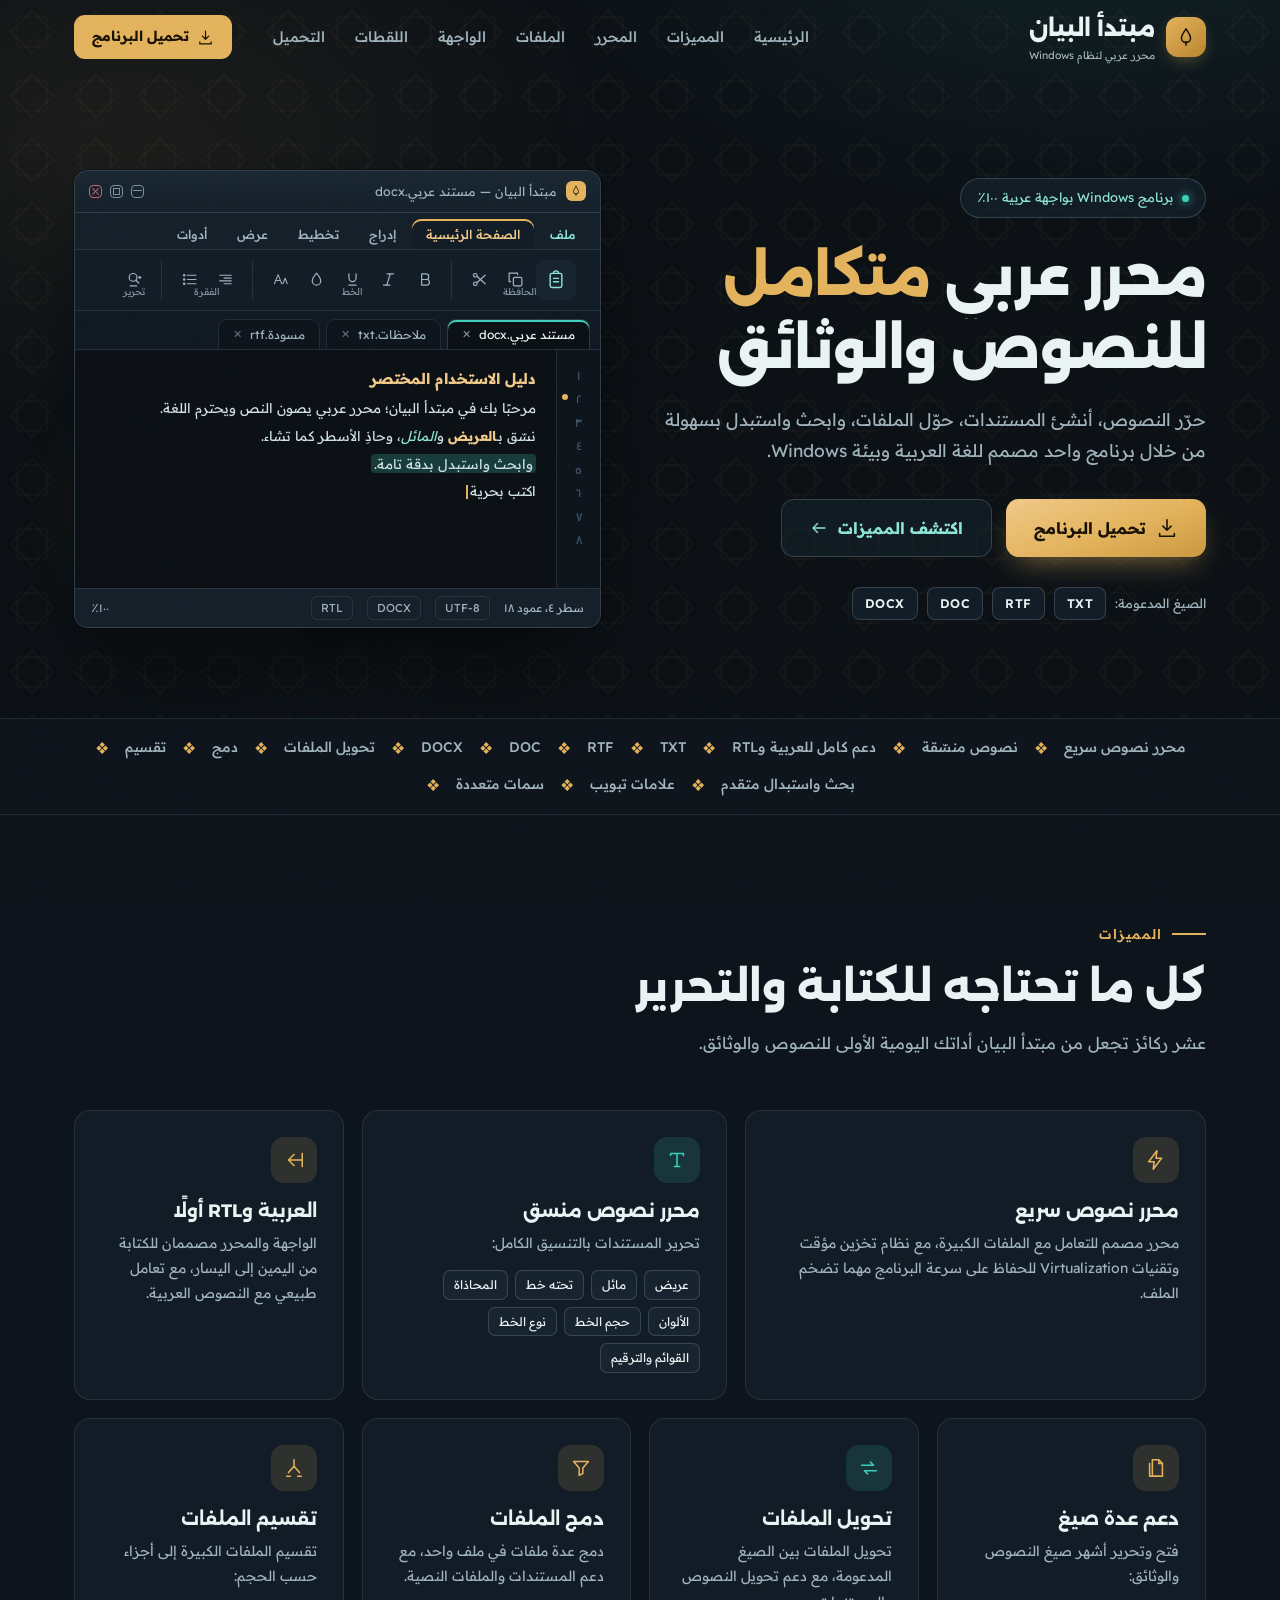
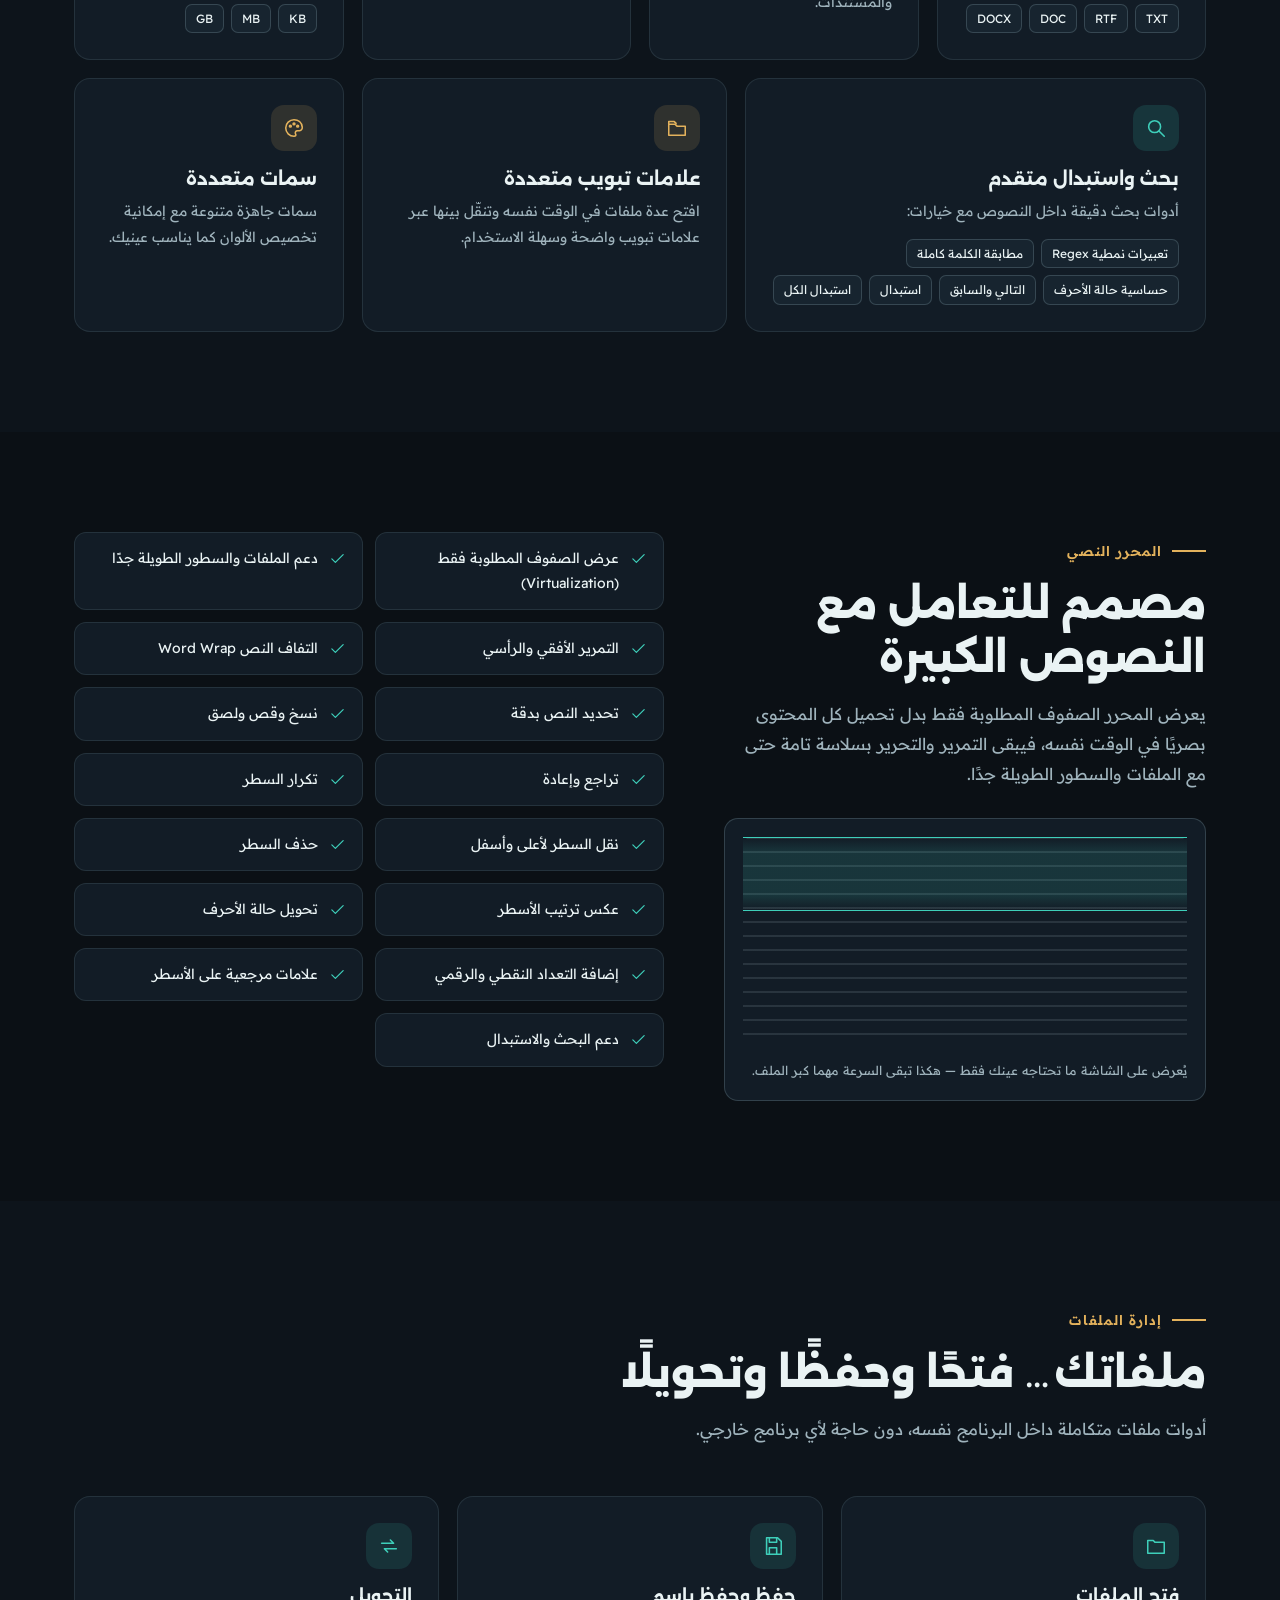
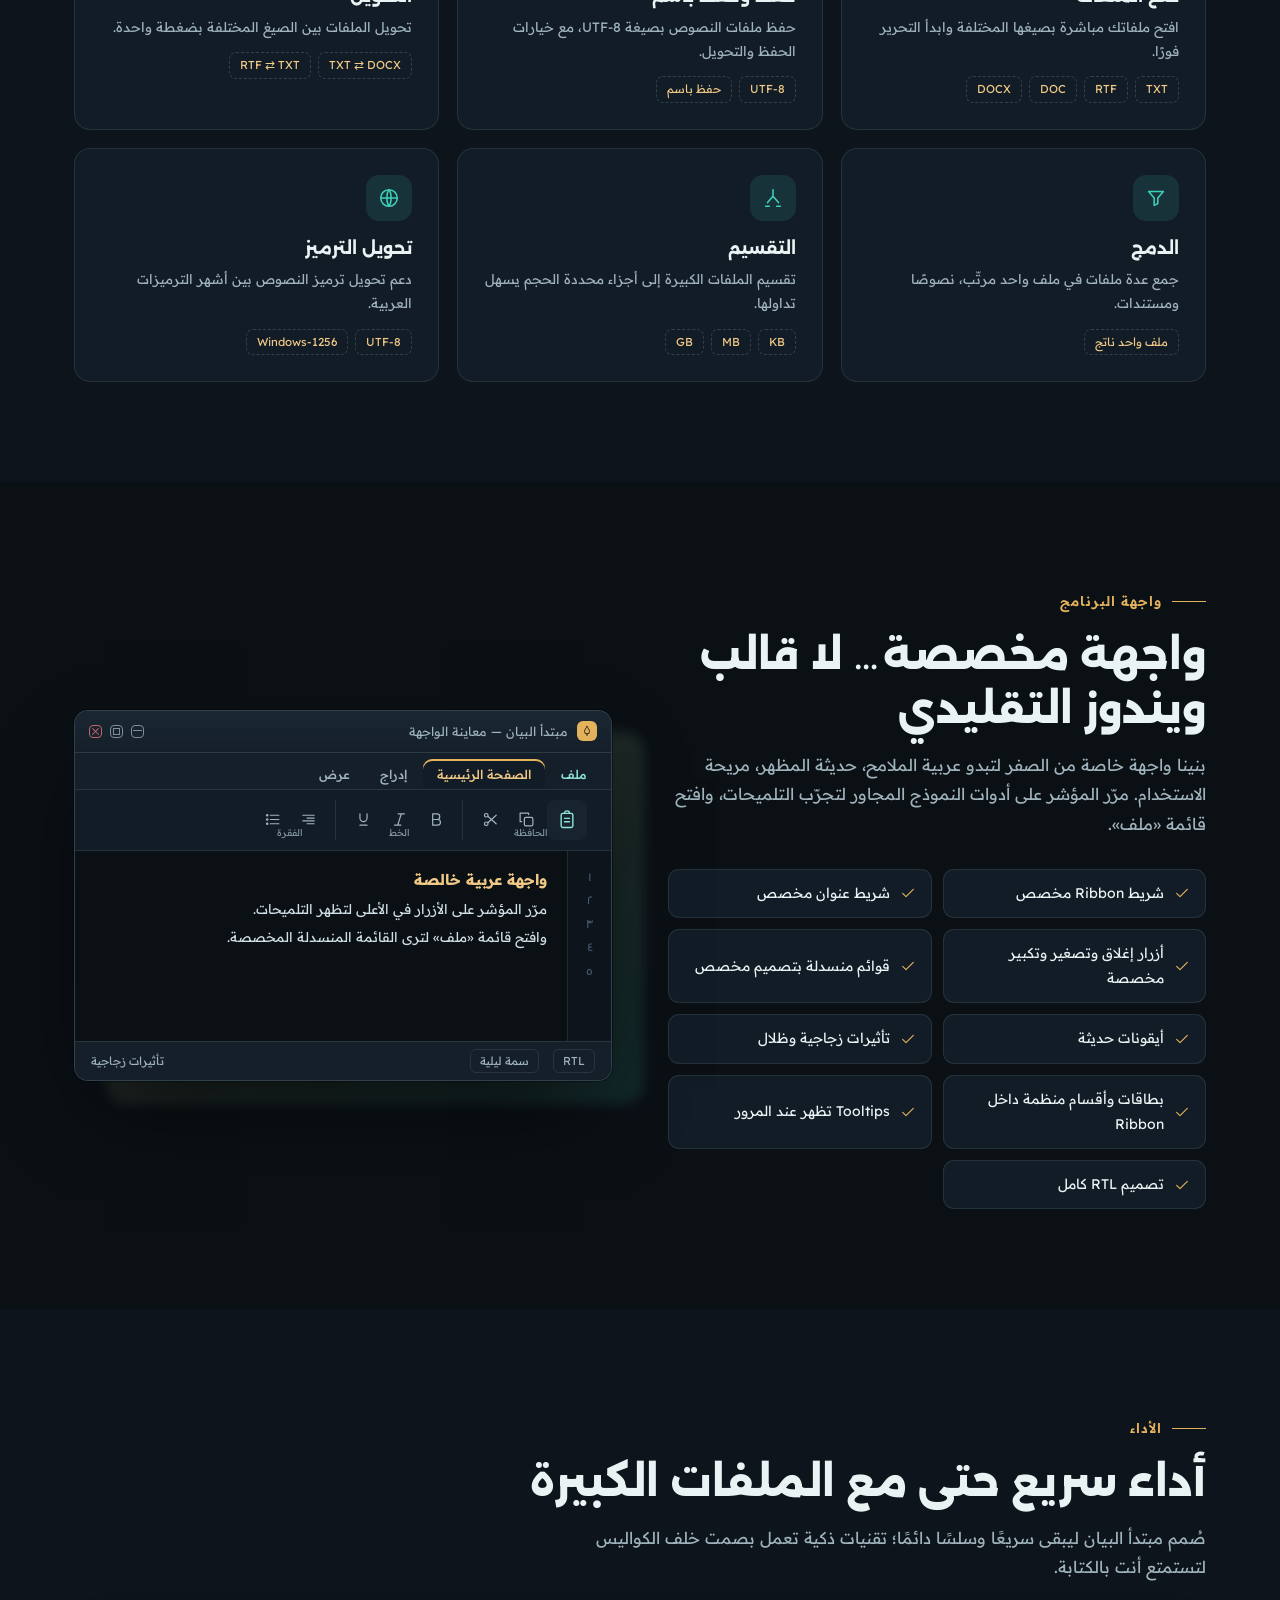
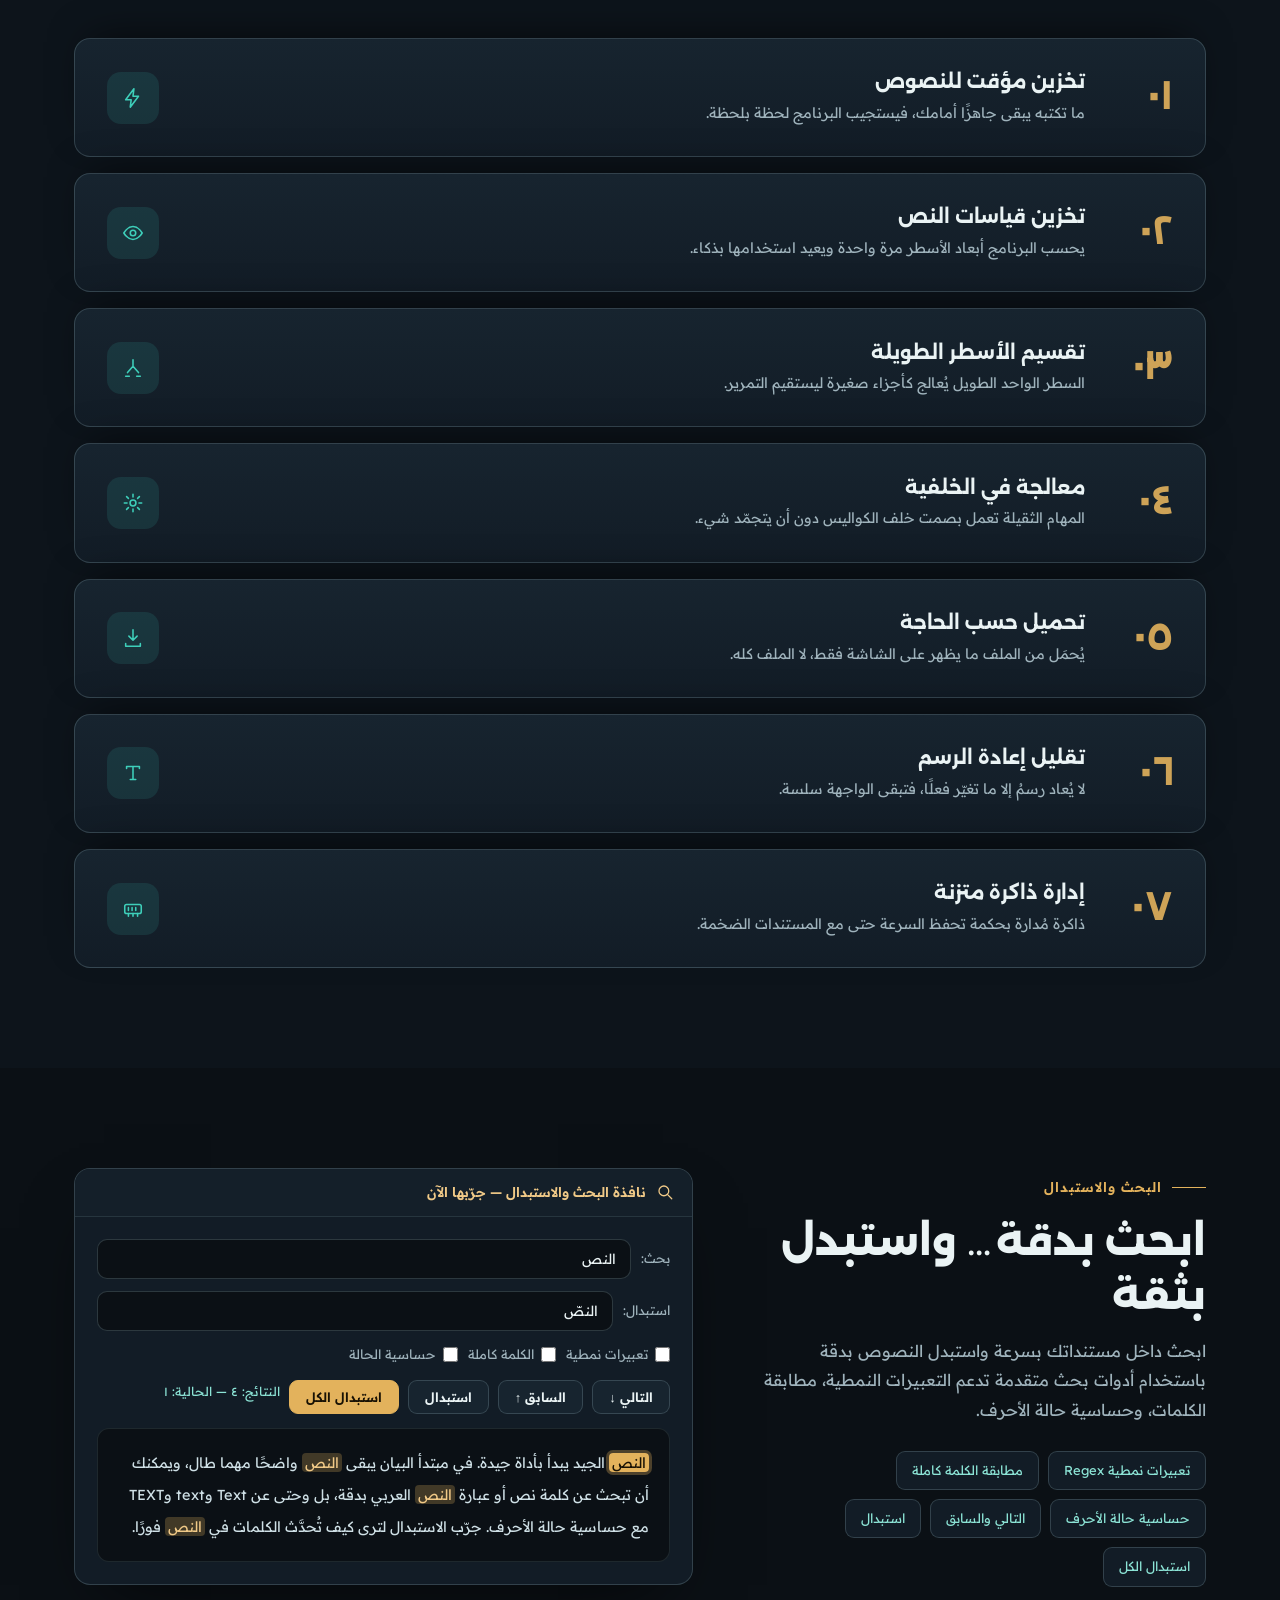
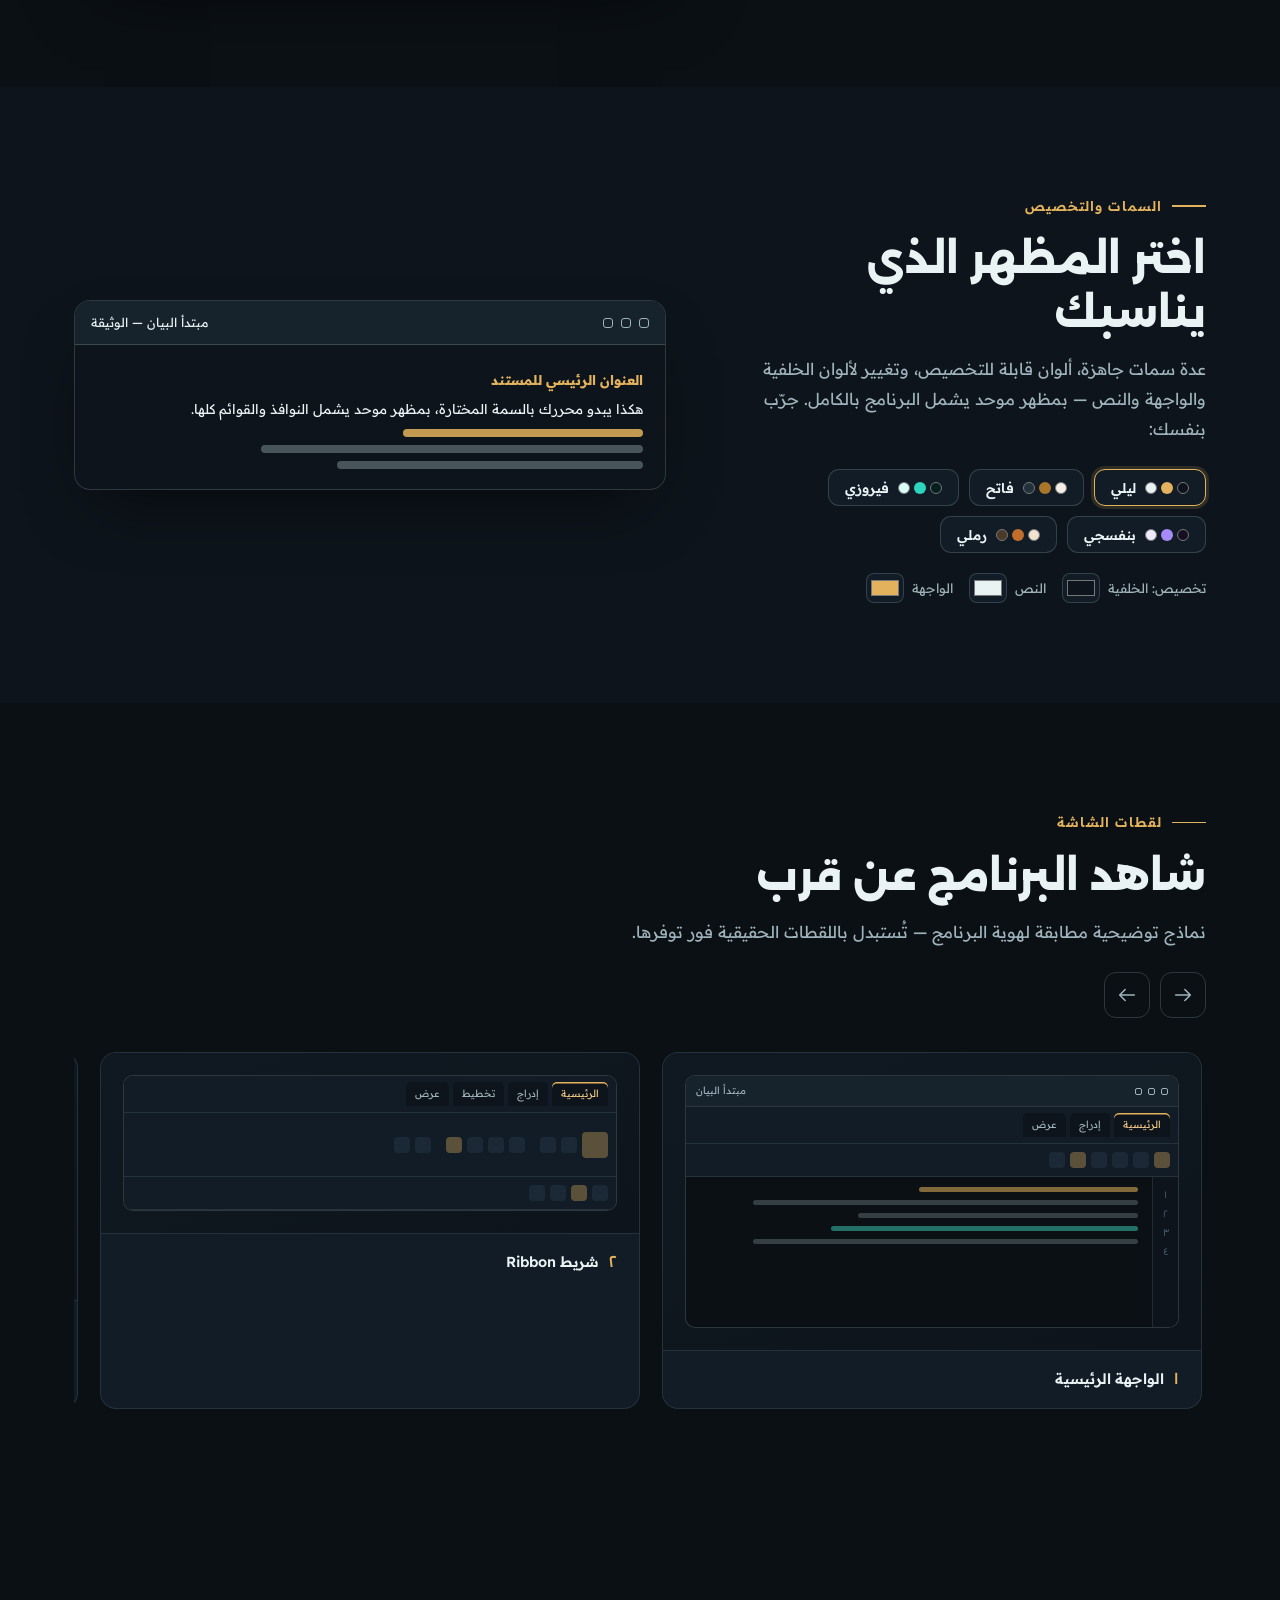
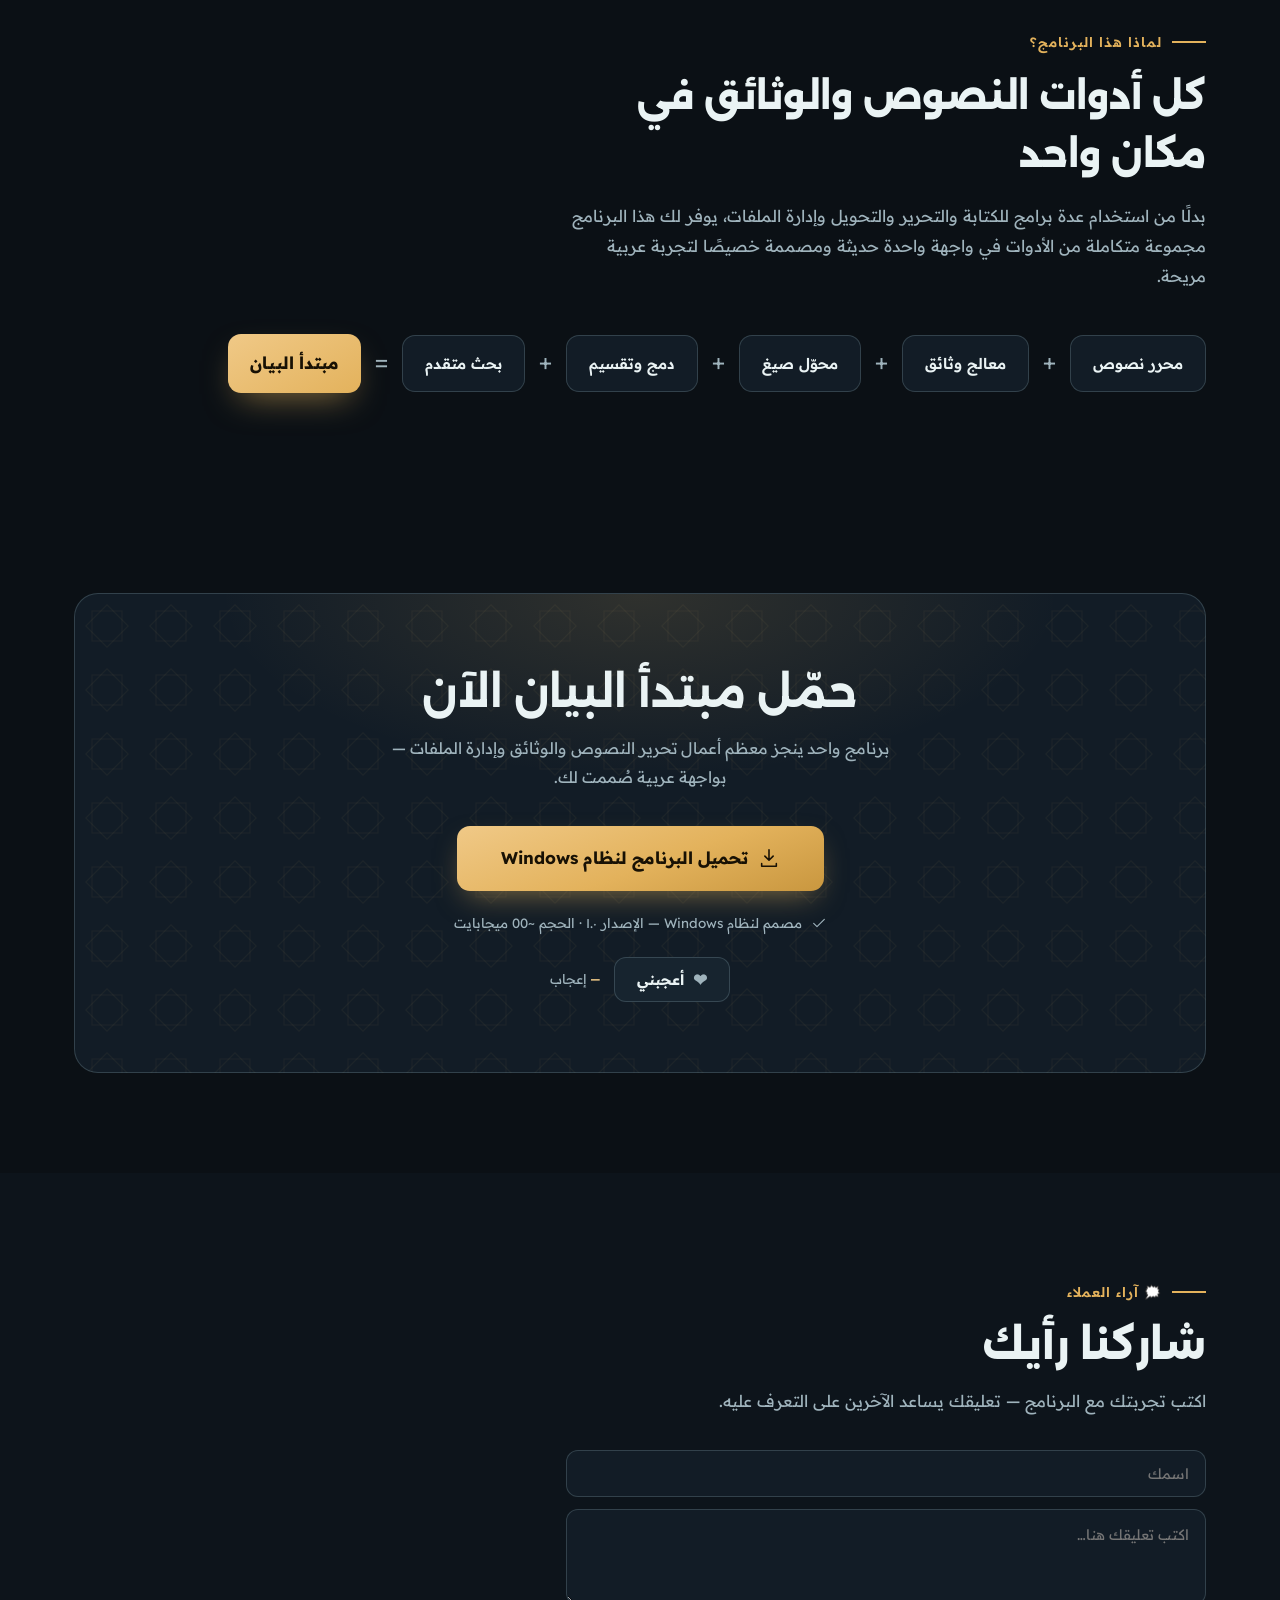
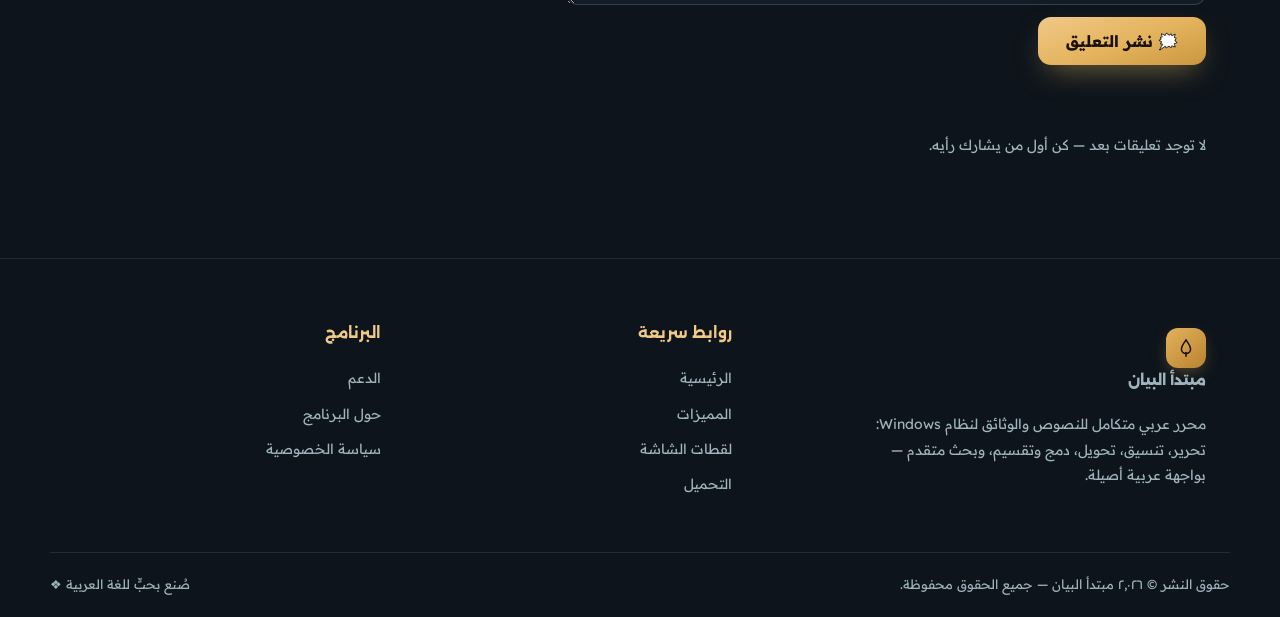
<file: index.html>
<!DOCTYPE html>
<html lang="ar" dir="rtl">
<head>
<meta charset="UTF-8">
<meta name="viewport" content="width=device-width, initial-scale=1.0">
<title>مبتدأ البيان — محرر عربي متكامل للنصوص والوثائق لنظام Windows</title>
<meta name="description" content="حرّر النصوص، أنشئ المستندات، حوّل الملفات، وابحث واستبدل بسهولة من خلال برنامج واحد مصمم للغة العربية وبيئة Windows.">
<meta name="keywords" content="محرر نصوص عربي, محرر وثائق عربي, برنامج تحرير نصوص عربي, معالج مستندات عربي, arabic text editor, arabic document editor, برنامج عربي لنظام Windows">
<link rel="canonical" href="https://andystair83-dotcom.github.io/matrix-core/">

<!-- Open Graph (Facebook, WhatsApp, LinkedIn previews) -->
<meta property="og:type" content="website">
<meta property="og:title" content="مبتدأ البيان — محرر عربي متكامل للنصوص والوثائق">
<meta property="og:description" content="حرّر النصوص، أنشئ المستندات، حوّل الملفات، وابحث واستبدل بسهولة من خلال برنامج واحد مصمم للغة العربية وبيئة Windows.">
<meta property="og:url" content="https://andystair83-dotcom.github.io/matrix-core/">
<meta property="og:locale" content="ar_AR">

<!-- Twitter/X card preview -->
<meta name="twitter:card" content="summary_large_image">
<meta name="twitter:title" content="مبتدأ البيان — محرر عربي متكامل للنصوص والوثائق">
<meta name="twitter:description" content="حرّر النصوص، أنشئ المستندات، حوّل الملفات، وابحث واستبدل بسهولة من خلال برنامج واحد.">

<!-- Structured data so Google understands this is downloadable software -->
<script type="application/ld+json">
{
  "@context": "https://schema.org",
  "@type": "SoftwareApplication",
  "name": "مبتدأ البيان",
  "operatingSystem": "Windows",
  "applicationCategory": "https://schema.org/BusinessApplication",
  "description": "محرر عربي متكامل للنصوص والوثائق لنظام Windows: تحرير، تنسيق، تحويل، دمج وتقسيم، وبحث متقدم.",
  "url": "https://andystair83-dotcom.github.io/matrix-core/",
  "inLanguage": "ar",
  "offers": {
    "@type": "Offer",
    "price": "0",
    "priceCurrency": "USD"
  }
}
</script>

<link rel="preconnect" href="https://fonts.googleapis.com">
<link rel="preconnect" href="https://fonts.gstatic.com" crossorigin>
<link href="https://fonts.googleapis.com/css2?family=Alexandria:wght@500;600;700;800&family=Readex+Pro:wght@300;400;500;600;700&display=swap" rel="stylesheet">
<!--
<script async src="https://www.googletagmanager.com/gtag/js?id=G-XXXXXXXXXX"></script>
<script>
  window.dataLayer = window.dataLayer || [];
  function gtag(){dataLayer.push(arguments);}
  gtag('js', new Date());
  gtag('config', 'G-XXXXXXXXXX');
</script>
-->
<link rel="stylesheet" href="style.css">
</head>
<body id="top">

<!-- مكتبة الأيقونات -->
<svg style="display:none" xmlns="http://www.w3.org/2000/svg">
  <symbol id="i-pen" viewBox="0 0 24 24"><path d="M12 3c-2 4-5 6-5 10a5 5 0 0 0 10 0c0-4-3-6-5-10z"/><path d="M12 21v-4"/></symbol>
  <symbol id="i-bolt" viewBox="0 0 24 24"><path d="M13 2 4 14h6l-1 8 9-12h-6l1-8z"/></symbol>
  <symbol id="i-rich" viewBox="0 0 24 24"><path d="M5 7V5h14v2M12 5v14M9 19h6"/></symbol>
  <symbol id="i-rtl" viewBox="0 0 24 24"><path d="M21 12H8M12 6l-6 6 6 6M21 5v14"/></symbol>
  <symbol id="i-files" viewBox="0 0 24 24"><path d="M8 3h7l4 4v14H8z"/><path d="M15 3v4h4M5 7v14h11"/></symbol>
  <symbol id="i-conv" viewBox="0 0 24 24"><path d="M4 9h13l-3.5-3.5M20 15H7l3.5 3.5"/></symbol>
  <symbol id="i-merge" viewBox="0 0 24 24"><path d="M4 5h16l-6 7v6l-4 2v-8L4 5z"/></symbol>
  <symbol id="i-split" viewBox="0 0 24 24"><path d="M12 3v7M12 10l-6 7M12 10l6 7M4 21h4M16 21h4"/></symbol>
  <symbol id="i-search" viewBox="0 0 24 24"><circle cx="10.5" cy="10.5" r="6.5"/><path d="M15.5 15.5 21 21"/></symbol>
  <symbol id="i-tabs" viewBox="0 0 24 24"><path d="M3 8h7l2 2h9v10H3z"/><path d="M3 8V5h6l2 2"/></symbol>
  <symbol id="i-pal" viewBox="0 0 24 24"><path d="M12 3a9 9 0 1 0 0 18c2 0 2.5-1.3 1.7-2.6-.9-1.5.1-3.4 2-3.4H18a3.5 3.5 0 0 0 3-4C20.5 6 16.7 3 12 3z"/><circle cx="8" cy="10" r="1"/><circle cx="12" cy="7.5" r="1"/><circle cx="16" cy="10" r="1"/></symbol>
  <symbol id="i-fold" viewBox="0 0 24 24"><path d="M3 6h6l2 2h10v12H3z"/></symbol>
  <symbol id="i-save" viewBox="0 0 24 24"><path d="M5 3h12l4 4v14H5z"/><path d="M8 3v5h8V3M8 21v-7h8v7"/></symbol>
  <symbol id="i-enc" viewBox="0 0 24 24"><circle cx="12" cy="12" r="9"/><path d="M3 12h18M12 3c3 3.5 3 14 0 18-3-4-3-14.5 0-18z"/></symbol>
  <symbol id="i-check" viewBox="0 0 24 24"><path d="M4 12.5l5 5L20 6.5"/></symbol>
  <symbol id="i-copy" viewBox="0 0 24 24"><rect x="9" y="9" width="12" height="12" rx="2"/><path d="M5 15H3V3h12v2"/></symbol>
  <symbol id="i-cut" viewBox="0 0 24 24"><circle cx="6" cy="6" r="2.5"/><circle cx="6" cy="18" r="2.5"/><path d="M8.2 7.5 20 18M8.2 16.5 20 6"/></symbol>
  <symbol id="i-paste" viewBox="0 0 24 24"><rect x="5" y="4" width="14" height="17" rx="2"/><path d="M9 4a3 3 0 0 1 6 0M9 10h6M9 14h6"/></symbol>
  <symbol id="i-alr" viewBox="0 0 24 24"><path d="M4 6h16M10 10h10M4 14h16M10 18h10"/></symbol>
  <symbol id="i-list" viewBox="0 0 24 24"><path d="M9 6h12M9 12h12M9 18h12"/><circle cx="4.5" cy="6" r="1"/><circle cx="4.5" cy="12" r="1"/><circle cx="4.5" cy="18" r="1"/></symbol>
  <symbol id="i-ul" viewBox="0 0 24 24"><path d="M7 4v6a5 5 0 0 0 10 0V4M7 20h10"/></symbol>
  <symbol id="i-bold" viewBox="0 0 24 24"><path d="M8 4h6a4 4 0 0 1 0 8H8zM8 12h7a4 4 0 0 1 0 8H8z"/></symbol>
  <symbol id="i-it" viewBox="0 0 24 24"><path d="M10 4h9M5 20h9M14.5 4l-5 16"/></symbol>
  <symbol id="i-drop" viewBox="0 0 24 24"><path d="M12 3s6 7 6 11a6 6 0 0 1-12 0c0-4 6-11 6-11z"/></symbol>
  <symbol id="i-font" viewBox="0 0 24 24"><path d="M3 20 9 5l6 15M5.5 14.5h7M17 20l3.5-9 3.5 9" transform="scale(.86) translate(1 1)"/></symbol>
  <symbol id="i-repl" viewBox="0 0 24 24"><circle cx="10" cy="9" r="5.5"/><path d="M14 13l4 4M18 9h3M19.5 7.5v3M6 21h9"/></symbol>
  <symbol id="i-dl" viewBox="0 0 24 24"><path d="M12 3v11M7.5 10 12 14.5 16.5 10M4 18v3h16v-3"/></symbol>
  <symbol id="i-arrl" viewBox="0 0 24 24"><path d="M20 12H4M10 6l-6 6 6 6"/></symbol>
  <symbol id="i-arrr" viewBox="0 0 24 24"><path d="M4 12h16M14 6l6 6-6 6"/></symbol>
  <symbol id="i-gear" viewBox="0 0 24 24"><circle cx="12" cy="12" r="3.2"/><path d="M12 2.5v3M12 18.5v3M2.5 12h3M18.5 12h3M5 5l2 2M17 17l2 2M19 5l-2 2M7 17l-2 2"/></symbol>
  <symbol id="i-mem" viewBox="0 0 24 24"><rect x="3" y="7" width="18" height="10" rx="2"/><path d="M7 17v3M12 17v3M17 17v3M7 10.5v3M11 10.5v3M15 10.5v3"/></symbol>
  <symbol id="i-eye" viewBox="0 0 24 24"><path d="M2 12s4-7 10-7 10 7 10 7-4 7-10 7-10-7-10-7z"/><circle cx="12" cy="12" r="3"/></symbol>
  <symbol id="i-bg" viewBox="0 0 24 24"><circle cx="12" cy="12" r="9"/><path d="M12 7v5l3.5 2"/></symbol>
</svg>

<!-- الترويسة -->
<header id="hd">
  <div class="wrap hd-in">
    <a class="logo" href="#top"><span class="lm"><svg class="ic"><use href="#i-pen"/></svg></span><span>مبتدأ البيان<small>محرر عربي لنظام Windows</small></span></a>
    <nav class="main">
      <a href="#top" class="on">الرئيسية</a><a href="#features">المميزات</a><a href="#editor">المحرر</a><a href="#files">الملفات</a><a href="#interface">الواجهة</a><a href="#shots">اللقطات</a><a href="#download">التحميل</a>
    </nav>
    <a href="#download" class="hd-dl"><svg class="ic" style="width:17px;height:17px"><use href="#i-dl"/></svg> تحميل البرنامج</a>
    <button id="navT" aria-label="القائمة"><svg class="ic"><use href="#i-list"/></svg></button>
  </div>
  <div class="mnav">
    <a href="#top">الرئيسية</a><a href="#features">المميزات</a><a href="#editor">المحرر</a><a href="#files">الملفات</a><a href="#interface">الواجهة</a><a href="#shots">لقطات الشاشة</a><a href="#download">التحميل</a>
  </div>
</header>

<!-- Hero -->
<div class="hero">
  <div class="wrap hero-g">
    <div>
      <span class="badge"><i></i> برنامج Windows بواجهة عربية ١٠٠٪</span>
      <h1>
        <span class="w"><span style="--d:.05s">محرر</span></span>
        <span class="w"><span style="--d:.13s">عربي</span></span>
        <span class="w gd"><span style="--d:.21s">متكامل</span></span>
        <span class="w"><span style="--d:.29s">للنصوص</span></span>
        <span class="w"><span style="--d:.37s">والوثائق</span></span>
      </h1>
      <p class="lead">حرّر النصوص، أنشئ المستندات، حوّل الملفات، وابحث واستبدل بسهولة من خلال برنامج واحد مصمم للغة العربية وبيئة Windows.</p>
      <div class="cta">
        <a href="#download" class="btn btn-p"><svg class="ic"><use href="#i-dl"/></svg> تحميل البرنامج</a>
        <a href="#features" class="btn btn-g">اكتشف المميزات <svg class="ic" style="width:18px"><use href="#i-arrl"/></svg></a>
      </div>
      <div class="fchips">الصيغ المدعومة: <b>TXT</b><b>RTF</b><b>DOC</b><b>DOCX</b></div>
    </div>

    <div class="hero-mock">
      <div class="win" id="heroWin">
        <div class="win-bar">
          <div class="win-id"><span class="lm"><svg class="ic"><use href="#i-pen"/></svg></span><span id="winTitle">مبتدأ البيان — مستند عربي.docx</span></div>
          <div class="win-ctl"><button class="ctl min" aria-label="تصغير"></button><button class="ctl max" aria-label="تكبير"></button><button class="ctl cls" aria-label="إغلاق"></button></div>
        </div>
        <div class="rtabs">
          <button class="tf" id="fileBtn">ملف</button><button class="on">الصفحة الرئيسية</button><button>إدراج</button><button>تخطيط</button><button>عرض</button><button>أدوات</button>
        </div>
        <div class="ribbon">
          <div class="rg"><button class="ib big" data-tip="لصق"><svg class="ic"><use href="#i-paste"/></svg></button><button class="ib" data-tip="نسخ"><svg class="ic"><use href="#i-copy"/></svg></button><button class="ib" data-tip="قص"><svg class="ic"><use href="#i-cut"/></svg></button><small>الحافظة</small></div>
          <div class="rg"><button class="ib" data-tip="عريض"><svg class="ic"><use href="#i-bold"/></svg></button><button class="ib" data-tip="مائل"><svg class="ic"><use href="#i-it"/></svg></button><button class="ib" data-tip="تسطير"><svg class="ic"><use href="#i-ul"/></svg></button><button class="ib" data-tip="لون النص"><svg class="ic"><use href="#i-drop"/></svg></button><button class="ib" data-tip="حجم الخط"><svg class="ic"><use href="#i-font"/></svg></button><small>الخط</small></div>
          <div class="rg"><button class="ib" data-tip="محاذاة"><svg class="ic"><use href="#i-alr"/></svg></button><button class="ib" data-tip="قوائم"><svg class="ic"><use href="#i-list"/></svg></button><small>الفقرة</small></div>
          <div class="rg"><button class="ib" data-tip="بحث واستبدال"><svg class="ic"><use href="#i-repl"/></svg></button><small>تحرير</small></div>
        </div>
        <div class="dtabs">
          <button class="dtab on" data-mode="doc">مستند عربي.docx <i>✕</i></button>
          <button class="dtab" data-mode="txt">ملاحظات.txt <i>✕</i></button>
          <button class="dtab" data-mode="doc">مسودة.rtf <i>✕</i></button>
        </div>
        <div class="ed">
          <div class="gut"><span>١</span><span class="bm">٢</span><span>٣</span><span>٤</span><span>٥</span><span>٦</span><span>٧</span><span>٨</span></div>
          <div class="code">
            <div class="pane-doc">
              <div class="t1">دليل الاستخدام المختصر</div>
              <div>مرحبًا بك في مبتدأ البيان؛ محرر عربي يصون النص ويحترم اللغة.</div>
              <div>نسّق بـ<span class="hg">العريض</span> و<span class="ht">المائل</span>، وحاذِ الأسطر كما تشاء.</div>
              <div><span class="sel">وابحث واستبدل بدقة تامة.</span></div>
              <div><span id="typeTarget"></span><span class="caret"></span></div>
            </div>
            <div class="pane-txt">
              <div>١) هذا ملف نصي خالص يُفتح بسرعة فائقة.</div>
              <div>٢) يدعم البرنامج الأسطر الطويلة جدًا والتمرير السلس.</div>
              <div>٣) تراجع وإعادة، تكرار السطر، نقله وحذفه وعكس ترتيب الأسطر.</div>
              <div>٤) علامات مرجعية وتعداد نقطي ورقمي وتحويل حالة الأحرف.<span class="caret"></span></div>
            </div>
          </div>
        </div>
        <div class="wst">
          <span>سطر ٤، عمود ١٨</span><span class="chip">UTF-8</span><span class="chip" id="statusFmt">DOCX</span><span class="chip">RTL</span>
          <span class="end">١٠٠٪</span>
        </div>
        <div class="menu" id="fileMenu">
          <button>جديد</button><button>فتح…</button><button>حفظ</button><button>حفظ باسم…</button><hr>
          <button>تحويل الملف…</button><button>دمج ملفات…</button><button>تقسيم ملف…</button><hr>
          <button>تحويل الترميز…</button>
        </div>
      </div>
    </div>
  </div>
</div>

<!-- شريط الميزات -->
<div class="marq"><div class="marq-in">
  <span>محرر نصوص سريع</span><em>❖</em>
  <span>نصوص منسّقة</span><em>❖</em>
  <span>دعم كامل للعربية وRTL</span><em>❖</em>
  <span>TXT</span><em>❖</em>
  <span>RTF</span><em>❖</em>
  <span>DOC</span><em>❖</em>
  <span>DOCX</span><em>❖</em>
  <span>تحويل الملفات</span><em>❖</em>
  <span>دمج</span><em>❖</em>
  <span>تقسيم</span><em>❖</em>
  <span>بحث واستبدال متقدم</span><em>❖</em>
  <span>علامات تبويب</span><em>❖</em>
  <span>سمات متعددة</span><em>❖</em>
</div></div>

<!-- المميزات -->
<section id="features">
  <div class="wrap">
    <span class="eyeb rv">المميزات</span>
    <h2 class="sec rv">كل ما تحتاجه للكتابة والتحرير</h2>
    <p class="lead2 rv">عشر ركائز تجعل من مبتدأ البيان أداتك اليومية الأولى للنصوص والوثائق.</p>
    <div class="fg">
      <div class="fc s5 rv"><div class="fi"><svg class="ic"><use href="#i-bolt"/></svg></div><h3>محرر نصوص سريع</h3><p>محرر مصمم للتعامل مع الملفات الكبيرة، مع نظام تخزين مؤقت وتقنيات Virtualization للحفاظ على سرعة البرنامج مهما تضخم الملف.</p></div>
      <div class="fc s4 rv" style="--ac:var(--teal);--d:.08s"><div class="fi"><svg class="ic"><use href="#i-rich"/></svg></div><h3>محرر نصوص منسق</h3><p>تحرير المستندات بالتنسيق الكامل:</p><div class="tags"><i>عريض</i><i>مائل</i><i>تحته خط</i><i>المحاذاة</i><i>الألوان</i><i>حجم الخط</i><i>نوع الخط</i><i>القوائم والترقيم</i></div></div>
      <div class="fc s3 rv" style="--d:.16s"><div class="fi"><svg class="ic"><use href="#i-rtl"/></svg></div><h3>العربية وRTL أولًا</h3><p>الواجهة والمحرر مصممان للكتابة من اليمين إلى اليسار، مع تعامل طبيعي مع النصوص العربية.</p></div>
      <div class="fc s3 rv"><div class="fi"><svg class="ic"><use href="#i-files"/></svg></div><h3>دعم عدة صيغ</h3><p>فتح وتحرير أشهر صيغ النصوص والوثائق:</p><div class="tags"><i>TXT</i><i>RTF</i><i>DOC</i><i>DOCX</i></div></div>
      <div class="fc s3 rv" style="--ac:var(--teal);--d:.08s"><div class="fi"><svg class="ic"><use href="#i-conv"/></svg></div><h3>تحويل الملفات</h3><p>تحويل الملفات بين الصيغ المدعومة، مع دعم تحويل النصوص والمستندات.</p></div>
      <div class="fc s3 rv" style="--d:.16s"><div class="fi"><svg class="ic"><use href="#i-merge"/></svg></div><h3>دمج الملفات</h3><p>دمج عدة ملفات في ملف واحد، مع دعم المستندات والملفات النصية.</p></div>
      <div class="fc s3 rv" style="--d:.24s"><div class="fi"><svg class="ic"><use href="#i-split"/></svg></div><h3>تقسيم الملفات</h3><p>تقسيم الملفات الكبيرة إلى أجزاء حسب الحجم:</p><div class="tags"><i>KB</i><i>MB</i><i>GB</i></div></div>
      <div class="fc s5 rv"><div class="fi" style="--ac:var(--teal)"><svg class="ic"><use href="#i-search"/></svg></div><h3>بحث واستبدال متقدم</h3><p>أدوات بحث دقيقة داخل النصوص مع خيارات:</p><div class="tags"><i>تعبيرات نمطية Regex</i><i>مطابقة الكلمة كاملة</i><i>حساسية حالة الأحرف</i><i>التالي والسابق</i><i>استبدال</i><i>استبدال الكل</i></div></div>
      <div class="fc s4 rv" style="--d:.08s"><div class="fi"><svg class="ic"><use href="#i-tabs"/></svg></div><h3>علامات تبويب متعددة</h3><p>افتح عدة ملفات في الوقت نفسه وتنقّل بينها عبر علامات تبويب واضحة وسهلة الاستخدام.</p></div>
      <div class="fc s3 rv" style="--d:.16s"><div class="fi"><svg class="ic"><use href="#i-pal"/></svg></div><h3>سمات متعددة</h3><p>سمات جاهزة متنوعة مع إمكانية تخصيص الألوان كما يناسب عينيك.</p></div>
    </div>
  </div>
</section>

<!-- المحرر النصي -->
<section id="editor">
  <div class="wrap ed-g">
    <div class="sticky rv">
      <span class="eyeb">المحرر النصي</span>
      <h2 class="sec">مصمم للتعامل مع النصوص الكبيرة</h2>
      <p class="lead2">يعرض المحرر الصفوف المطلوبة فقط بدل تحميل كل المحتوى بصريًا في الوقت نفسه، فيبقى التمرير والتحرير بسلاسة تامة حتى مع الملفات والسطور الطويلة جدًا.</p>
      <div class="virt">
        <div class="lines"><div class="vw"></div></div>
        <small>يُعرض على الشاشة ما تحتاجه عينك فقط — هكذا تبقى السرعة مهما كبر الملف.</small>
      </div>
    </div>
    <ul class="edlist">
      <li class="rv"><svg class="ic"><use href="#i-check"/></svg>عرض الصفوف المطلوبة فقط (Virtualization)</li>
      <li class="rv" style="--d:.05s"><svg class="ic"><use href="#i-check"/></svg>دعم الملفات والسطور الطويلة جدًا</li>
      <li class="rv" style="--d:.1s"><svg class="ic"><use href="#i-check"/></svg>التمرير الأفقي والرأسي</li>
      <li class="rv" style="--d:.15s"><svg class="ic"><use href="#i-check"/></svg>التفاف النص Word Wrap</li>
      <li class="rv"><svg class="ic"><use href="#i-check"/></svg>تحديد النص بدقة</li>
      <li class="rv" style="--d:.05s"><svg class="ic"><use href="#i-check"/></svg>نسخ وقص ولصق</li>
      <li class="rv" style="--d:.1s"><svg class="ic"><use href="#i-check"/></svg>تراجع وإعادة</li>
      <li class="rv" style="--d:.15s"><svg class="ic"><use href="#i-check"/></svg>تكرار السطر</li>
      <li class="rv"><svg class="ic"><use href="#i-check"/></svg>نقل السطر لأعلى وأسفل</li>
      <li class="rv" style="--d:.05s"><svg class="ic"><use href="#i-check"/></svg>حذف السطر</li>
      <li class="rv" style="--d:.1s"><svg class="ic"><use href="#i-check"/></svg>عكس ترتيب الأسطر</li>
      <li class="rv" style="--d:.15s"><svg class="ic"><use href="#i-check"/></svg>تحويل حالة الأحرف</li>
      <li class="rv"><svg class="ic"><use href="#i-check"/></svg>إضافة التعداد النقطي والرقمي</li>
      <li class="rv" style="--d:.05s"><svg class="ic"><use href="#i-check"/></svg>علامات مرجعية على الأسطر</li>
      <li class="rv" style="--d:.1s"><svg class="ic"><use href="#i-check"/></svg>دعم البحث والاستبدال</li>
    </ul>
  </div>
</section>

<!-- إدارة الملفات -->
<section id="files">
  <div class="wrap">
    <span class="eyeb rv">إدارة الملفات</span>
    <h2 class="sec rv">ملفاتك… فتحًا وحفظًا وتحويلًا</h2>
    <p class="lead2 rv">أدوات ملفات متكاملة داخل البرنامج نفسه، دون حاجة لأي برنامج خارجي.</p>
    <div class="flg">
      <div class="flc rv"><div class="fi"><svg class="ic"><use href="#i-fold"/></svg></div><h3>فتح الملفات</h3><p>افتح ملفاتك مباشرة بصيغها المختلفة وابدأ التحرير فورًا.</p><div class="tags"><i>TXT</i><i>RTF</i><i>DOC</i><i>DOCX</i></div></div>
      <div class="flc rv" style="--d:.07s"><div class="fi"><svg class="ic"><use href="#i-save"/></svg></div><h3>حفظ وحفظ باسم</h3><p>حفظ ملفات النصوص بصيغة UTF-8، مع خيارات الحفظ والتحويل.</p><div class="tags"><i>UTF-8</i><i>حفظ باسم</i></div></div>
      <div class="flc rv" style="--d:.14s"><div class="fi"><svg class="ic"><use href="#i-conv"/></svg></div><h3>التحويل</h3><p>تحويل الملفات بين الصيغ المختلفة بضغطة واحدة.</p><div class="tags"><i>TXT ⇄ DOCX</i><i>RTF ⇄ TXT</i></div></div>
      <div class="flc rv"><div class="fi"><svg class="ic"><use href="#i-merge"/></svg></div><h3>الدمج</h3><p>جمع عدة ملفات في ملف واحد مرتّب، نصوصًا ومستندات.</p><div class="tags"><i>ملف واحد ناتج</i></div></div>
      <div class="flc rv" style="--d:.07s"><div class="fi"><svg class="ic"><use href="#i-split"/></svg></div><h3>التقسيم</h3><p>تقسيم الملفات الكبيرة إلى أجزاء محددة الحجم يسهل تداولها.</p><div class="tags"><i>KB</i><i>MB</i><i>GB</i></div></div>
      <div class="flc rv" style="--d:.14s"><div class="fi"><svg class="ic"><use href="#i-enc"/></svg></div><h3>تحويل الترميز</h3><p>دعم تحويل ترميز النصوص بين أشهر الترميزات العربية.</p><div class="tags"><i>UTF-8</i><i>Windows-1256</i></div></div>
    </div>
  </div>
</section>

<!-- الواجهة -->
<section id="interface">
  <div class="wrap if-g">
    <div class="rv">
      <span class="eyeb">واجهة البرنامج</span>
      <h2 class="sec">واجهة مخصصة… لا قالب ويندوز التقليدي</h2>
      <p class="lead2">بنينا واجهة خاصة من الصفر لتبدو عربية الملامح، حديثة المظهر، مريحة الاستخدام. مرّر المؤشر على أدوات النموذج المجاور لتجرّب التلميحات، وافتح قائمة «ملف».</p>
      <ul class="iflist">
        <li class="rv"><svg class="ic"><use href="#i-check"/></svg>شريط Ribbon مخصص</li>
        <li class="rv"><svg class="ic"><use href="#i-check"/></svg>شريط عنوان مخصص</li>
        <li class="rv"><svg class="ic"><use href="#i-check"/></svg>أزرار إغلاق وتصغير وتكبير مخصصة</li>
        <li class="rv"><svg class="ic"><use href="#i-check"/></svg>قوائم منسدلة بتصميم مخصص</li>
        <li class="rv"><svg class="ic"><use href="#i-check"/></svg>أيقونات حديثة</li>
        <li class="rv"><svg class="ic"><use href="#i-check"/></svg>تأثيرات زجاجية وظلال</li>
        <li class="rv"><svg class="ic"><use href="#i-check"/></svg>بطاقات وأقسام منظمة داخل Ribbon</li>
        <li class="rv"><svg class="ic"><use href="#i-check"/></svg>Tooltips تظهر عند المرور</li>
        <li class="rv"><svg class="ic"><use href="#i-check"/></svg>تصميم RTL كامل</li>
      </ul>
    </div>
    <div class="if-demo rv" style="--d:.1s">
      <div class="win">
        <div class="win-bar"><div class="win-id"><span class="lm"><svg class="ic"><use href="#i-pen"/></svg></span><span>مبتدأ البيان — معاينة الواجهة</span></div><div class="win-ctl"><button class="ctl min"></button><button class="ctl max"></button><button class="ctl cls"></button></div></div>
        <div class="rtabs"><button class="tf" id="fileBtn2">ملف</button><button class="on">الصفحة الرئيسية</button><button>إدراج</button><button>عرض</button></div>
        <div class="ribbon">
          <div class="rg"><button class="ib big" data-tip="لصق"><svg class="ic"><use href="#i-paste"/></svg></button><button class="ib" data-tip="نسخ"><svg class="ic"><use href="#i-copy"/></svg></button><button class="ib" data-tip="قص"><svg class="ic"><use href="#i-cut"/></svg></button><small>الحافظة</small></div>
          <div class="rg"><button class="ib" data-tip="عريض"><svg class="ic"><use href="#i-bold"/></svg></button><button class="ib" data-tip="مائل"><svg class="ic"><use href="#i-it"/></svg></button><button class="ib" data-tip="تسطير"><svg class="ic"><use href="#i-ul"/></svg></button><small>الخط</small></div>
          <div class="rg"><button class="ib" data-tip="محاذاة"><svg class="ic"><use href="#i-alr"/></svg></button><button class="ib" data-tip="قوائم"><svg class="ic"><use href="#i-list"/></svg></button><small>الفقرة</small></div>
        </div>
        <div class="ed" style="height:190px"><div class="gut"><span>١</span><span>٢</span><span>٣</span><span>٤</span><span>٥</span></div><div class="code"><div class="t1">واجهة عربية خالصة</div><div>مرّر المؤشر على الأزرار في الأعلى لتظهر التلميحات.</div><div>وافتح قائمة «ملف» لترى القائمة المنسدلة المخصصة.</div></div></div>
        <div class="wst"><span class="chip">RTL</span><span class="chip">سمة ليلية</span><span class="end">تأثيرات زجاجية</span></div>
        <div class="menu" id="fileMenu2"><button>جديد</button><button>فتح…</button><button>حفظ</button><button>حفظ باسم…</button><hr><button>تحويل الملف…</button><button>دمج ملفات…</button><button>تقسيم ملف…</button></div>
      </div>
    </div>
  </div>
</section>

<!-- الأداء -->
<section id="perf">
  <div class="wrap">
    <span class="eyeb rv">الأداء</span>
    <h2 class="sec rv">أداء سريع حتى مع الملفات الكبيرة</h2>
    <p class="lead2 rv">صُمم مبتدأ البيان ليبقى سريعًا وسلسًا دائمًا؛ تقنيات ذكية تعمل بصمت خلف الكواليس لتستمتع أنت بالكتابة.</p>
    <div class="stack">
      <div class="sc2" style="--i:0"><span class="num">٠١</span><div><h3>تخزين مؤقت للنصوص</h3><p>ما تكتبه يبقى جاهزًا أمامك، فيستجيب البرنامج لحظة بلحظة.</p></div><div class="fi"><svg class="ic"><use href="#i-bolt"/></svg></div></div>
      <div class="sc2" style="--i:1"><span class="num">٠٢</span><div><h3>تخزين قياسات النص</h3><p>يحسب البرنامج أبعاد الأسطر مرة واحدة ويعيد استخدامها بذكاء.</p></div><div class="fi"><svg class="ic"><use href="#i-eye"/></svg></div></div>
      <div class="sc2" style="--i:2"><span class="num">٠٣</span><div><h3>تقسيم الأسطر الطويلة</h3><p>السطر الواحد الطويل يُعالج كأجزاء صغيرة ليستقيم التمرير.</p></div><div class="fi"><svg class="ic"><use href="#i-split"/></svg></div></div>
      <div class="sc2" style="--i:3"><span class="num">٠٤</span><div><h3>معالجة في الخلفية</h3><p>المهام الثقيلة تعمل بصمت خلف الكواليس دون أن يتجمّد شيء.</p></div><div class="fi"><svg class="ic"><use href="#i-gear"/></svg></div></div>
      <div class="sc2" style="--i:4"><span class="num">٠٥</span><div><h3>تحميل حسب الحاجة</h3><p>يُحمَل من الملف ما يظهر على الشاشة فقط، لا الملف كله.</p></div><div class="fi"><svg class="ic"><use href="#i-dl"/></svg></div></div>
      <div class="sc2" style="--i:5"><span class="num">٠٦</span><div><h3>تقليل إعادة الرسم</h3><p>لا يُعاد رسمُ إلا ما تغيّر فعلًا، فتبقى الواجهة سلسة.</p></div><div class="fi"><svg class="ic"><use href="#i-rich"/></svg></div></div>
      <div class="sc2" style="--i:6"><span class="num">٠٧</span><div><h3>إدارة ذاكرة متزنة</h3><p>ذاكرة مُدارة بحكمة تحفظ السرعة حتى مع المستندات الضخمة.</p></div><div class="fi"><svg class="ic"><use href="#i-mem"/></svg></div></div>
    </div>
  </div>
</section>

<!-- البحث والاستبدال -->
<section id="search">
  <div class="wrap sr-g">
    <div class="rv">
      <span class="eyeb">البحث والاستبدال</span>
      <h2 class="sec">ابحث بدقة… واستبدل بثقة</h2>
      <p class="lead2">ابحث داخل مستنداتك بسرعة واستبدل النصوص بدقة باستخدام أدوات بحث متقدمة تدعم التعبيرات النمطية، مطابقة الكلمات، وحساسية حالة الأحرف.</p>
      <div class="sr-opts"><i>تعبيرات نمطية Regex</i><i>مطابقة الكلمة كاملة</i><i>حساسية حالة الأحرف</i><i>التالي والسابق</i><i>استبدال</i><i>استبدال الكل</i></div>
    </div>
    <div class="demo rv" style="--d:.1s">
      <div class="demo-bar"><svg class="ic" style="width:18px"><use href="#i-search"/></svg> نافذة البحث والاستبدال — جرّبها الآن</div>
      <div class="demo-body">
        <div class="demo-row"><label>بحث:</label><input type="text" id="q" value="النص" placeholder="اكتب ما تبحث عنه…"></div>
        <div class="demo-row"><label>استبدال:</label><input type="text" id="r" value="النصّ" placeholder="البديل…"></div>
        <div class="demo-row">
          <label class="chk"><input type="checkbox" id="optRegex"> تعبيرات نمطية</label>
          <label class="chk"><input type="checkbox" id="optWord"> الكلمة كاملة</label>
          <label class="chk"><input type="checkbox" id="optCase"> حساسية الحالة</label>
        </div>
        <div class="demo-btns">
          <button class="dbtn" id="btnNext">التالي ↓</button>
          <button class="dbtn" id="btnPrev">السابق ↑</button>
          <button class="dbtn" id="btnOne">استبدال</button>
          <button class="dbtn pr" id="btnAll">استبدال الكل</button>
          <span id="cnt"></span>
        </div>
        <div class="sample" id="sample"></div>
      </div>
    </div>
  </div>
</section>

<!-- السمات -->
<section id="themes">
  <div class="wrap th-g">
    <div class="rv">
      <span class="eyeb">السمات والتخصيص</span>
      <h2 class="sec">اختر المظهر الذي يناسبك</h2>
      <p class="lead2">عدة سمات جاهزة، ألوان قابلة للتخصيص، وتغيير لألوان الخلفية والواجهة والنص — بمظهر موحد يشمل البرنامج بالكامل. جرّب بنفسك:</p>
      <div class="sws" id="sws"></div>
      <div class="picks">
        <label>تخصيص: الخلفية <input type="color" id="pickBg"></label>
        <label>النص <input type="color" id="pickTx"></label>
        <label>الواجهة <input type="color" id="pickAc"></label>
      </div>
    </div>
    <div class="rv" style="--d:.1s">
      <div class="tprev" id="tprev">
        <div class="tb"><span class="d"></span><span class="d"></span><span class="d"></span><span style="margin-inline-start:auto">مبتدأ البيان — الوثيقة</span></div>
        <div class="tc">
          <div class="a">العنوان الرئيسي للمستند</div>
          <div>هكذا يبدو محررك بالسمة المختارة، بمظهر موحد يشمل النوافذ والقوائم كلها.</div>
          <div class="bar"></div><div class="bar2"></div><div class="bar2" style="width:56%"></div>
        </div>
      </div>
    </div>
  </div>
</section>

<!-- لقطات الشاشة -->
<section id="shots">
  <div class="wrap">
    <span class="eyeb rv">لقطات الشاشة</span>
    <h2 class="sec rv">شاهد البرنامج عن قرب</h2>
    <p class="lead2 rv">نماذج توضيحية مطابقة لهوية البرنامج — تُستبدل باللقطات الحقيقية فور توفرها.</p>
    <div class="shots-nav rv"><button id="shotPrev" aria-label="السابق"><svg class="ic"><use href="#i-arrr"/></svg></button><button id="shotNext" aria-label="التالي"><svg class="ic"><use href="#i-arrl"/></svg></button></div>
    <div class="shots rv" id="shotTrack">
      <figure class="shot"><div class="fr"><div class="mn"><div class="b1"><i></i><i></i><i></i><span style="margin-inline-start:auto">مبتدأ البيان</span></div><div class="b2"><s class="on">الرئيسية</s><s>إدراج</s><s>عرض</s></div><div class="b3"><i class="g"></i><i></i><i></i><i></i><i class="g"></i><i></i></div><div class="bd"><div class="gd2">١<br>٢<br>٣<br>٤</div><div class="ln"><i class="g"></i><i class="w"></i><i class="w2"></i><i class="t"></i><i class="w"></i></div></div></div></div><figcaption><span class="n">١</span> الواجهة الرئيسية</figcaption></figure>
      <figure class="shot"><div class="fr"><div class="mn"><div class="b2"><s class="on">الرئيسية</s><s>إدراج</s><s>تخطيط</s><s>عرض</s></div><div class="b3" style="height:64px;align-items:center"><i class="g" style="width:26px;height:26px"></i><i></i><i></i><i style="margin-inline-start:10px"></i><i></i><i></i><i class="g"></i><i style="margin-inline-start:10px"></i><i></i></div><div class="b3"><i></i><i class="g"></i><i></i><i></i></div></div></div><figcaption><span class="n">٢</span> شريط Ribbon</figcaption></figure>
      <figure class="shot"><div class="fr"><div class="mn"><div class="b1"><i></i><i></i><span style="margin-inline-start:auto">ملاحظات.txt</span></div><div class="bd" style="height:170px"><div class="gd2">١<br><br>٣<br><br>٥<br></div><div class="ln"><i class="w"></i><i class="w2"></i><i class="w"></i><i class="t"></i><i class="w2"></i><i class="w"></i></div></div></div></div><figcaption><span class="n">٣</span> محرر النصوص</figcaption></figure>
      <figure class="shot"><div class="fr"><div class="mn"><div class="b1"><i></i><i></i><span style="margin-inline-start:auto">مستند.docx</span></div><div class="bd" style="height:170px;background:#1a2732"><div class="sheet"><i class="h"></i><i style="width:92%"></i><i style="width:85%"></i><i class="b"></i><i style="width:90%"></i><i style="width:60%"></i></div></div></div></div><figcaption><span class="n">٤</span> محرر المستندات</figcaption></figure>
      <figure class="shot"><div class="fr"><div class="mn"><div class="b1"><span>البحث والاستبدال</span></div><div class="dlg"><i class="a"></i><i></i><i style="height:10px;width:60%"></i><i class="a" style="height:12px;width:40%"></i></div><div class="bd" style="height:70px"><div class="ln"><i class="w"></i><i class="g" style="width:20%"></i></div></div></div></div><figcaption><span class="n">٥</span> نافذة البحث والاستبدال</figcaption></figure>
      <figure class="shot"><div class="fr"><div class="mn"><div class="b1"><span>تحويل الملفات</span></div><div class="dlg"><i style="height:12px"></i><i class="a" style="height:8px;width:75%"></i><i style="height:12px"></i><i class="a" style="height:8px;width:45%"></i><i style="height:12px"></i><i class="a" style="height:8px;width:90%"></i></div></div></div><figcaption><span class="n">٦</span> نافذة تحويل الملفات</figcaption></figure>
      <figure class="shot"><div class="fr"><div class="mn"><div class="b1"><span>السمات</span></div><div class="row3"><div class="tp" style="background:#0d141b;border:1px solid #2a3a48"></div><div class="tp" style="background:#f3ede2;border:1px solid #c9bda6"></div><div class="tp" style="background:#06201d;border:1px solid #14584e"></div></div></div></div><figcaption><span class="n">٧</span> السمات المختلفة</figcaption></figure>
    </div>
  </div>
</section>

<!-- لماذا -->
<section id="why">
  <div class="wrap">
    <span class="eyeb rv">لماذا هذا البرنامج؟</span>
    <h2 class="big rv">كل أدوات النصوص والوثائق في مكان واحد</h2>
    <p class="lead2 rv" style="margin-top:18px">بدلًا من استخدام عدة برامج للكتابة والتحرير والتحويل وإدارة الملفات، يوفر لك هذا البرنامج مجموعة متكاملة من الأدوات في واجهة واحدة حديثة ومصممة خصيصًا لتجربة عربية مريحة.</p>
    <div class="eq rv">
      <span class="e">محرر نصوص</span><span class="op">+</span>
      <span class="e">معالج وثائق</span><span class="op">+</span>
      <span class="e">محوّل صيغ</span><span class="op">+</span>
      <span class="e">دمج وتقسيم</span><span class="op">+</span>
      <span class="e">بحث متقدم</span><span class="op">=</span>
      <span class="e res">مبتدأ البيان</span>
    </div>
  </div>
</section>

<!-- التحميل -->
<section id="download">
  <div class="wrap"><div class="card rv">
    <h2>حمّل مبتدأ البيان الآن</h2>
    <p>برنامج واحد ينجز معظم أعمال تحرير النصوص والوثائق وإدارة الملفات — بواجهة عربية صُممت لك.</p>
    <!--
      رابط التحميل الفعلي:
      1) ارفع ملف التثبيت (مثلاً setup.exe) إلى استضافتك، أو إلى GitHub Releases،
         أو Google Drive/Dropbox برابط تنزيل مباشر.
      2) استبدل "downloads/setup.exe" أدناه بالمسار أو الرابط الحقيقي.
      خاصية download تقترح اسم الملف عند الحفظ لدى الزائر.
    -->
    <a href="https://arabic-download-proxy.andystair83.workers.dev" download="محرر الوثائق النصية.zip" class="btn btn-p js-download"><svg class="ic"><use href="#i-dl"/></svg> تحميل البرنامج لنظام Windows</a>
    <div class="note"><svg class="ic" style="width:16px"><use href="#i-check"/></svg> مصمم لنظام Windows — الإصدار ١.٠ · الحجم ~00 ميجابايت</div>

    <!-- زر الإعجاب -->
    <div class="like-box">
      <button id="likeBtn" class="like-btn" aria-pressed="false">
        <span class="lh">❤</span> <span id="likeLabel">أعجبني</span>
      </button>
      <span class="like-count"><b id="likeCount">—</b> إعجاب</span>
    </div>
  </div></div>
</section>

<!-- آراء العملاء / التعليقات -->
<section id="comments">
  <div class="wrap">
    <span class="eyeb rv">🗯️ آراء العملاء</span>
    <h2 class="sec rv">شاركنا رأيك</h2>
    <p class="lead2 rv">اكتب تجربتك مع البرنامج — تعليقك يساعد الآخرين على التعرف عليه.</p>

    <!--
      ملاحظة هامة: التعليقات هنا تُحفظ محليًا في متصفح كل زائر (localStorage)
      فقط لغرض العرض التجريبي — أي أن كل زائر يرى تعليقاته الخاصة به فقط، ولا
      تظهر تعليقات زائر لزائر آخر. لعرض تعليقات جميع الزوار للجميع فعليًا
      تحتاج خدمة خارجية تخزّن البيانات على خادم، مثل:
      - Giscus (مجاني، يعتمد على GitHub Discussions): giscus.app
      - Disqus (مجاني، جاهز للتضمين): disqus.com
      - أو قاعدة بيانات مثل Firebase / Supabase لتحكم كامل بالتصميم والإشراف.
    -->
    <form id="cForm" class="c-form rv">
      <input type="text" id="cName" placeholder="اسمك" maxlength="40" required>
      <textarea id="cText" placeholder="اكتب تعليقك هنا…" maxlength="400" required></textarea>
      <button type="submit" class="btn btn-p">🗯️ نشر التعليق</button>
    </form>

    <div id="cList" class="c-list"></div>
  </div>
</section>

<!-- التذييل -->
<footer>
  <div class="wrap ft">
    <div>
      <a class="logo" href="#top"><span class="lm"><svg class="ic"><use href="#i-pen"/></svg></span><span>مبتدأ البيان</span></a>
      <p class="ab">محرر عربي متكامل للنصوص والوثائق لنظام Windows: تحرير، تنسيق، تحويل، دمج وتقسيم، وبحث متقدم — بواجهة عربية أصيلة.</p>
    </div>
    <div>
      <h4>روابط سريعة</h4>
      <a href="#top">الرئيسية</a><a href="#features">المميزات</a><a href="#shots">لقطات الشاشة</a><a href="#download">التحميل</a>
    </div>
    <div>
      <h4>البرنامج</h4>
      <a href="#" data-modal="mSupport">الدعم</a>
      <a href="#" data-modal="mAbout">حول البرنامج</a>
      <a href="#" data-modal="mPrivacy">سياسة الخصوصية</a>
    </div>
  </div>
  <div class="wrap fbot"><span>حقوق النشر © <span id="year">٢٠٢٦</span> مبتدأ البيان — جميع الحقوق محفوظة.</span><span>صُنع بحبٍّ للغة العربية ❖</span></div>
</footer>

<!-- النوافذ المنبثقة -->
<div class="modal" id="mAbout"><div class="ov"></div><div class="bx"><button class="x">✕</button><h3>حول البرنامج</h3><p>«مبتدأ البيان» محرر نصوص ومعالج وثائق عربي متكامل لنظام Windows، يجمع بين محرر نصوص سريع، ومحرر منسق، وأدوات تحويل ودمج وتقسيم الملفات، وبحث واستبدال متقدم — في واجهة Ribbon مخصصة ومصممة بالكامل للاتجاه من اليمين إلى اليسار.</p><p>الاسم «مبتدأ البيان» مقترحٌ لهوية الموقع ويمكن استبداله باسم برنامجك النهائي.</p></div></div>
<div class="modal" id="mSupport"><div class="ov"></div><div class="bx"><button class="x">✕</button><h3>الدعم</h3><p>للاستفسارات والملاحظات حول البرنامج، خصص هنا قناة الدعم الرسمية (بريد إلكتروني أو نموذج تواصل) عند النشر.</p><p>ستجد في الموقع شرحًا وافيًا للمميزات ولقطات الواجهة تجيب عن معظم الأسئلة الشائعة.</p></div></div>
<div class="modal" id="mPrivacy"><div class="ov"></div><div class="bx"><button class="x">✕</button><h3>سياسة الخصوصية</h3><p>يعمل البرنامج محليًا على جهازك، وتبقى ملفاتك ومعالجتها داخل جهازك.</p><p>هذه الصفحة نموذج مختصر لسياسة الخصوصية؛ استكملها ببنودك النهائية قبل النشر.</p></div></div>

<div id="toast"></div>

<script src="script.js"></script>
</body>
</html>
</file>
<file: style.css>
/* ========== الهوية ========== */
:root{
  --bg:#0b1015; --bg2:#0d141b; --sf:#121c26; --sf2:#17242f;
  --line:rgba(151,183,193,.14); --line2:rgba(151,183,193,.24);
  --ink:#eaf3f4; --mut:#9fb3bc;
  --gold:#e3b25c; --gold2:#f0c987; --teal:#3ecfba; --teal2:#8ce4d6; --red:#ff7a7a;
  --fd:'Alexandria',sans-serif; --fb:'Readex Pro',sans-serif;
  --r:16px; --rs:10px;
  --pat:url("data:image/svg+xml,%3Csvg xmlns='http://www.w3.org/2000/svg' width='64' height='64'%3E%3Cg fill='none' stroke='%23e3b25c' stroke-opacity='.055'%3E%3Crect x='17' y='17' width='30' height='30'/%3E%3Crect x='17' y='17' width='30' height='30' transform='rotate(45 32 32)'/%3E%3C/g%3E%3C/svg%3E");
}
*{margin:0;padding:0;box-sizing:border-box}
html{scroll-behavior:smooth;scroll-padding-top:92px;overflow-x:hidden;max-width:100%}
body{font-family:var(--fb);background:var(--bg);color:var(--ink);line-height:1.8;overflow-x:hidden;max-width:100%;font-size:16px}
svg{max-width:100%}
h1,h2,h3,h4,p,span,a,li,button,input{overflow-wrap:break-word;word-break:break-word}
::selection{background:var(--gold);color:#141005}
::-webkit-scrollbar{width:11px}::-webkit-scrollbar-track{background:var(--bg)}
::-webkit-scrollbar-thumb{background:#25333f;border-radius:8px;border:2px solid var(--bg)}
h1,h2,h3,h4{font-family:var(--fd);line-height:1.35}
img{max-width:100%}
a{color:inherit;text-decoration:none}
button{font-family:var(--fb);cursor:pointer;border:none;background:none;color:inherit}
.ic{width:22px;height:22px;stroke:currentColor;fill:none;stroke-width:1.7;stroke-linecap:round;stroke-linejoin:round;flex:none}
.wrap{max-width:1180px;margin-inline:auto;padding-inline:24px}
/* ضجيج خفيف */
body::after{content:"";position:fixed;inset:0;pointer-events:none;z-index:120;opacity:.05;mix-blend-mode:overlay;
  background:url("data:image/svg+xml,%3Csvg xmlns='http://www.w3.org/2000/svg' width='140' height='140'%3E%3Cfilter id='n'%3E%3CfeTurbulence type='fractalNoise' baseFrequency='.9' numOctaves='2'/%3E%3C/filter%3E%3Crect width='140' height='140' filter='url(%23n)'/%3E%3C/svg%3E")}
/* ========== الترويسة ========== */
#hd{position:fixed;inset-inline:0;top:0;z-index:100;transition:.35s;border-bottom:1px solid transparent}
#hd.sc{background:rgba(11,16,21,.82);backdrop-filter:blur(14px);border-color:var(--line)}
.hd-in{display:flex;align-items:center;gap:28px;height:74px}
.logo{display:flex;align-items:center;gap:11px;font-family:var(--fd);font-weight:800;font-size:22px}
.logo .lm{width:40px;height:40px;border-radius:12px;background:linear-gradient(140deg,var(--gold),#b9832f);display:grid;place-items:center;color:#181104;box-shadow:0 6px 18px -6px rgba(227,178,92,.5)}
.logo small{display:block;font-size:10.5px;font-weight:400;color:var(--mut);font-family:var(--fb);margin-top:-3px}
nav.main{display:flex;gap:4px;margin-inline-start:auto}
nav.main a{padding:8px 13px;border-radius:10px;color:var(--mut);font-size:14.5px;font-weight:500;transition:.25s}
nav.main a:hover{color:var(--ink);background:var(--sf)}
nav.main a.on{color:var(--gold2)}
.hd-dl{display:inline-flex;align-items:center;gap:8px;background:var(--gold);color:#181104;font-weight:700;font-size:14px;padding:9px 18px;border-radius:11px;transition:.25s}
.hd-dl:hover{background:var(--gold2);transform:translateY(-2px)}
#navT{display:none;margin-inline-start:auto;width:42px;height:42px;border:1px solid var(--line);border-radius:10px;place-items:center}
.mnav{display:none;flex-direction:column;padding:10px 24px 20px;gap:2px;background:rgba(11,16,21,.97);backdrop-filter:blur(14px);border-bottom:1px solid var(--line)}
.mnav a{padding:12px 8px;border-bottom:1px solid var(--line);color:var(--mut);font-weight:500}
.mnav a:last-child{border:none}
#hd.mo .mnav{display:flex}
/* ========== Hero ========== */
.hero{position:relative;padding:170px 0 90px;background:var(--pat),radial-gradient(900px 480px at 85% -10%,rgba(62,207,186,.09),transparent 60%),radial-gradient(800px 500px at 10% 20%,rgba(227,178,92,.08),transparent 60%)}
.hero-g{display:grid;grid-template-columns:1.02fr .98fr;gap:56px;align-items:center}
.badge{display:inline-flex;align-items:center;gap:9px;border:1px solid var(--line2);background:rgba(23,36,47,.6);padding:7px 16px;border-radius:99px;font-size:13px;color:var(--teal2)}
.badge i{width:7px;height:7px;border-radius:50%;background:var(--teal);box-shadow:0 0 10px var(--teal)}
.hero h1{font-size:clamp(32px,4.6vw,54px);font-weight:800;margin:22px 0 18px;letter-spacing:-.5px}
.hero h1 .w{display:inline-block;overflow:hidden;vertical-align:bottom;padding-bottom:.12em;margin-bottom:-.12em}
.hero h1 .w>span{display:inline-block;transform:translateY(115%);animation:up .9s cubic-bezier(.2,.75,.2,1) forwards;animation-delay:var(--d)}
.hero h1 .gd>span{color:var(--gold)}
@keyframes up{to{transform:translateY(0)}}
.hero p.lead{color:var(--mut);font-size:clamp(15px,1.4vw,17.5px);max-width:56ch;margin-bottom:32px}
.cta{display:flex;gap:14px;flex-wrap:wrap}
.btn{display:inline-flex;align-items:center;gap:10px;padding:14px 28px;border-radius:13px;font-weight:700;font-size:16px;transition:.28s}
.btn-p{background:linear-gradient(160deg,var(--gold2),var(--gold) 55%,#c9973f);color:#181104;box-shadow:0 12px 30px -10px rgba(227,178,92,.55)}
.btn-p:hover{transform:translateY(-3px);box-shadow:0 18px 38px -10px rgba(227,178,92,.7)}
.btn-g{border:1px solid var(--line2);color:var(--teal2);background:rgba(23,36,47,.5)}
.btn-g:hover{border-color:var(--teal);background:rgba(62,207,186,.08);transform:translateY(-3px)}
.dl-pass{display:inline-flex;align-items:center;gap:6px;margin-top:14px;font-size:13.5px;font-weight:600;color:var(--gold2);background:rgba(227,178,92,.1);border:1px solid var(--line2);border-radius:9px;padding:6px 14px;max-width:100%}
.fchips{display:flex;gap:9px;margin-top:30px;flex-wrap:wrap;align-items:center;color:var(--mut);font-size:13px}
.fchips b{border:1px solid var(--line2);border-radius:8px;padding:4px 12px;font-weight:600;color:var(--ink);background:var(--sf);font-size:12.5px;letter-spacing:.5px}
/* ========== نافذة البرنامج (Mockup) ========== */
.hero-mock{position:relative}
.hero-mock::before{content:"";position:absolute;inset:-8%;background:radial-gradient(50% 50% at 60% 40%,rgba(62,207,186,.14),transparent 70%),radial-gradient(45% 45% at 30% 70%,rgba(227,178,92,.13),transparent 70%);filter:blur(10px);z-index:0}
.win{position:relative;z-index:1;background:var(--sf);border:1px solid var(--line2);border-radius:14px;overflow:hidden;box-shadow:0 40px 90px -30px rgba(0,0,0,.75),0 0 0 1px rgba(0,0,0,.4);font-size:13px}
.hero-mock .win{animation:bob 7s ease-in-out infinite}
@keyframes bob{50%{transform:translateY(-11px)}}
.win-bar{display:flex;align-items:center;gap:10px;padding:9px 14px;background:linear-gradient(180deg,#1a2732,#141f29);border-bottom:1px solid var(--line)}
.win-id{display:flex;align-items:center;gap:9px;color:var(--mut);font-size:12.5px}
.win-id .lm{width:20px;height:20px;border-radius:6px;background:var(--gold);display:grid;place-items:center;color:#181104}
.win-id .lm svg{width:12px;height:12px}
.win-ctl{margin-inline-start:auto;display:flex;gap:8px}
.ctl{width:13px;height:13px;border-radius:4px;border:1.4px solid var(--mut);opacity:.75;transition:.2s;position:relative}
.ctl:hover{opacity:1;border-color:var(--ink)}
.ctl.cls{border-color:var(--red)}
.ctl.min::after{content:"";position:absolute;inset-inline:1px;top:4px;height:1.4px;background:var(--mut)}
.ctl.max::after{content:"";position:absolute;inset:2px;border:1.2px solid var(--mut)}
.ctl.cls::before,.ctl.cls::after{content:"";position:absolute;width:9px;height:1.4px;background:var(--red);top:5px;right:1px;transform:rotate(45deg)}
.ctl.cls::after{transform:rotate(-45deg)}
.rtabs{display:flex;gap:2px;padding:6px 10px 0;background:#141f29;border-bottom:1px solid var(--line)}
.rtabs button{padding:7px 14px;border-radius:9px 9px 0 0;color:var(--mut);font-size:12.5px;font-weight:500;transition:.2s}
.rtabs button:hover{color:var(--ink)}
.rtabs button.on{background:var(--sf);color:var(--gold2);box-shadow:inset 0 2px 0 var(--gold)}
.rtabs button.tf{color:var(--teal2)}
.ribbon{display:flex;gap:0;padding:10px 12px;background:var(--sf);border-bottom:1px solid var(--line);overflow:hidden}
.rg{display:flex;align-items:center;gap:6px;padding-inline:12px;border-inline-end:1px solid var(--line);position:relative}
.rg:last-child{border:none}
.rg small{position:absolute;bottom:-1px;right:50%;transform:translateX(50%);font-size:9.5px;color:var(--mut);opacity:.8}
.ib{width:30px;height:30px;border-radius:8px;display:grid;place-items:center;color:var(--mut);transition:.2s;position:relative}
.ib:hover{background:var(--sf2);color:var(--gold2)}
.ib .ic{width:17px;height:17px}
.ib.big{width:40px;height:40px;background:var(--sf2);color:var(--teal2)}
.ib.big .ic{width:20px;height:20px}
.ib b{font-size:14px;font-family:var(--fd)}
[data-tip]:hover::after{content:attr(data-tip);position:absolute;top:calc(100% + 9px);right:50%;transform:translateX(50%);background:#0a0f14f2;border:1px solid var(--line2);color:var(--ink);padding:4px 12px;border-radius:8px;font-size:11px;white-space:nowrap;z-index:60;pointer-events:none}
.dtabs{display:flex;gap:6px;padding:8px 10px 0;background:#101922;border-bottom:1px solid var(--line)}
.dtab{display:flex;align-items:center;gap:8px;padding:7px 14px;border-radius:9px 9px 0 0;background:#0d141b;color:var(--mut);font-size:12px;border:1px solid var(--line);border-bottom:none;transition:.2s}
.dtab i{font-style:normal;opacity:.6;font-size:11px}
.dtab.on{background:#0b1015;color:var(--ink);border-color:var(--line2);box-shadow:inset 0 2px 0 var(--teal)}
.ed{display:flex;background:#0b1015;height:238px;overflow:hidden}
.gut{padding:14px 0;text-align:center;color:#41566a;font-size:11.5px;line-height:2.05;user-select:none;border-inline-end:1px solid var(--line);min-width:44px;background:#0d141b}
.gut span{display:block;position:relative}
.gut span.bm::after{content:"";position:absolute;left:5px;top:7px;width:6px;height:6px;border-radius:50%;background:var(--gold)}
.code{padding:14px 20px;flex:1;line-height:2.05;font-size:13.5px;color:#cfe0e6}
.code .t1{color:var(--gold2);font-weight:700;font-size:15px}
.code .hg{color:var(--gold2);font-weight:700}
.code .ht{color:var(--teal2);font-style:italic}
.code .sel{background:rgba(62,207,186,.22);border-radius:4px;padding:1px 3px}
.caret{display:inline-block;width:2px;height:1.05em;background:var(--gold);vertical-align:text-bottom;animation:blink 1s steps(1) infinite;margin-inline-start:2px}
@keyframes blink{50%{opacity:0}}
.pane-txt{display:none;color:#b9cdd4}
.win.mode-txt .pane-txt{display:block}
.win.mode-txt .pane-doc{display:none}
.wst{display:flex;align-items:center;gap:14px;padding:7px 16px;background:#141f29;border-top:1px solid var(--line);color:var(--mut);font-size:11.5px}
.wst .chip{border:1px solid var(--line);border-radius:6px;padding:1px 9px}
.wst .end{margin-inline-start:auto}
/* ========== الشريط المتحرك ========== */
.marq{border-block:1px solid var(--line);background:var(--bg2);overflow:hidden;padding:16px 24px;max-width:100%}
.marq-in{display:flex;flex-wrap:wrap;justify-content:center;width:100%;max-width:1180px;margin-inline:auto;row-gap:12px;column-gap:16px;align-items:center}
.marq-in span{color:var(--mut);font-size:14px;font-weight:500;white-space:normal;word-break:break-word}
.marq-in em{font-style:normal;color:var(--gold);line-height:1}
@keyframes marq{to{transform:translateX(-50%)}}
/* ========== الأقسام ========== */
section{padding:100px 0}
.eyeb{display:inline-flex;align-items:center;gap:10px;color:var(--gold);font-size:13.5px;font-weight:600;letter-spacing:1px;margin-bottom:14px}
.eyeb::before{content:"";width:34px;height:1.5px;background:var(--gold)}
h2.sec{font-size:clamp(26px,3.2vw,40px);font-weight:800;margin-bottom:14px}
.lead2{color:var(--mut);max-width:64ch;font-size:16.5px}
.rv{opacity:0;transform:translateY(28px);transition:opacity .8s ease,transform .8s ease;transition-delay:var(--d,0s)}
.rv.in{opacity:1;transform:none}
/* المميزات — Bento */
#features{background:var(--bg2)}
.fg{display:grid;grid-template-columns:repeat(12,1fr);gap:18px;margin-top:52px}
.fc{background:var(--sf);border:1px solid var(--line);border-radius:var(--r);padding:26px;position:relative;overflow:hidden;transition:.35s}
.fc:hover{transform:translateY(-5px);border-color:var(--line2);box-shadow:0 22px 44px -20px rgba(0,0,0,.6)}
.fc::before{content:"";position:absolute;inset-inline:0;top:0;height:2px;background:linear-gradient(90deg,transparent,var(--ac,var(--gold)),transparent);opacity:0;transition:.35s}
.fc:hover::before{opacity:1}
.fc .fi{width:46px;height:46px;border-radius:13px;display:grid;place-items:center;background:color-mix(in srgb,var(--ac,var(--gold)) 14%,transparent);color:var(--ac,var(--gold));margin-bottom:16px;transition:.35s}
.fc:hover .fi{transform:rotate(-6deg) scale(1.08)}
.fc h3{font-size:18px;margin-bottom:8px}
.fc p{color:var(--mut);font-size:14px}
.fc .tags{display:flex;flex-wrap:wrap;gap:7px;margin-top:14px}
.fc .tags i{font-style:normal;font-size:12px;border:1px solid var(--line2);border-radius:7px;padding:3px 10px;color:var(--ink);background:var(--sf2)}
.s5{grid-column:span 5}.s4{grid-column:span 4}.s3{grid-column:span 3}
/* المحرر النصي — عمود لاصق */
.ed-g{display:grid;grid-template-columns:.9fr 1.1fr;gap:60px;align-items:start}
.sticky{position:sticky;top:100px}
.virt{margin-top:30px;border:1px solid var(--line2);border-radius:14px;background:var(--sf);padding:18px;overflow:hidden;position:relative}
.virt .lines{height:210px;background:repeating-linear-gradient(180deg,rgba(159,179,188,.16) 0 2px,transparent 2px 14px);border-radius:8px;position:relative}
.virt .vw{position:absolute;inset-inline:0;height:74px;top:0;background:linear-gradient(180deg,transparent,rgba(62,207,186,.14) 20% 80%,transparent);border-block:1.5px solid var(--teal);animation:vw 6s ease-in-out infinite alternate}
@keyframes vw{to{top:calc(100% - 74px)}}
.virt small{display:block;margin-top:12px;color:var(--mut);font-size:12.5px}
.edlist{display:grid;grid-template-columns:1fr 1fr;gap:12px}
.edlist li{list-style:none;display:flex;gap:11px;align-items:flex-start;background:var(--sf);border:1px solid var(--line);border-radius:12px;padding:13px 16px;font-size:14px;transition:.3s}
.edlist li:hover{border-color:var(--teal);transform:translateX(-4px)}
.edlist .ic{width:17px;height:17px;color:var(--teal);margin-top:4px}
/* الملفات */
#files{background:var(--bg2)}
.flg{display:grid;grid-template-columns:repeat(3,1fr);gap:18px;margin-top:52px}
.flc{background:var(--sf);border:1px solid var(--line);border-radius:var(--r);padding:26px;transition:.35s;position:relative;overflow:hidden}
.flc:hover{transform:translateY(-5px);border-color:var(--line2)}
.flc .fi{width:46px;height:46px;border-radius:13px;display:grid;place-items:center;margin-bottom:16px;background:rgba(62,207,186,.12);color:var(--teal)}
.flc h3{font-size:17px;margin-bottom:7px}
.flc p{color:var(--mut);font-size:13.5px}
.flc .tags{display:flex;gap:7px;margin-top:13px;flex-wrap:wrap}
.flc .tags i{font-style:normal;font-size:11.5px;border:1px dashed var(--line2);border-radius:7px;padding:2px 10px;color:var(--gold2)}
/* الواجهة */
.if-g{display:grid;grid-template-columns:1fr 1fr;gap:56px;align-items:center}
.iflist{display:grid;grid-template-columns:1fr 1fr;gap:11px;margin-top:30px}
.iflist li{list-style:none;display:flex;gap:10px;align-items:center;font-size:14px;background:var(--sf);border:1px solid var(--line);padding:11px 15px;border-radius:11px;transition:.3s}
.iflist li:hover{border-color:var(--gold);transform:translateX(-4px)}
.iflist .ic{width:16px;height:16px;color:var(--gold)}
.if-demo{position:relative}
.if-demo::before{content:"";position:absolute;inset:6% -6% -6% 6%;background:linear-gradient(140deg,rgba(227,178,92,.14),rgba(62,207,186,.12));border-radius:20px;filter:blur(6px);z-index:0}
.menu{position:absolute;top:44px;right:12px;z-index:40;background:rgba(18,28,38,.92);backdrop-filter:blur(12px);border:1px solid var(--line2);border-radius:12px;padding:7px;min-width:190px;box-shadow:0 24px 50px -18px rgba(0,0,0,.8);display:none}
.menu.open{display:block;animation:pop .25s cubic-bezier(.2,.9,.3,1.3)}
@keyframes pop{from{opacity:0;transform:translateY(-8px) scale(.96)}}
.menu button{display:flex;width:100%;gap:10px;align-items:center;padding:9px 12px;border-radius:8px;font-size:13px;color:var(--ink);transition:.15s;text-align:right}
.menu button:hover{background:rgba(227,178,92,.14);color:var(--gold2)}
.menu hr{border:none;border-top:1px solid var(--line);margin:5px 8px}
/* الأداء — بطاقات متراصة */
#perf{background:var(--bg2)}
.stack{margin-top:56px;display:grid;gap:16px}
.sc2{position:sticky;top:calc(96px + var(--i)*16px);background:linear-gradient(180deg,var(--sf2),var(--sf));border:1px solid var(--line2);border-radius:var(--r);padding:28px 32px;display:flex;gap:24px;align-items:center;box-shadow:0 -14px 40px -18px rgba(0,0,0,.7)}
.sc2 .num{font-family:var(--fd);font-weight:800;font-size:34px;color:var(--gold);opacity:.9;min-width:64px}
.sc2 h3{font-size:19px;margin-bottom:5px}
.sc2 p{color:var(--mut);font-size:14.5px}
.sc2 .fi{margin-inline-start:auto;width:52px;height:52px;border-radius:14px;background:rgba(62,207,186,.12);color:var(--teal);display:grid;place-items:center}
/* البحث والاستبدال */
.sr-g{display:grid;grid-template-columns:.85fr 1.15fr;gap:56px;align-items:start}
.sr-opts{display:flex;flex-wrap:wrap;gap:9px;margin-top:26px}
.sr-opts i{font-style:normal;border:1px solid var(--line2);background:var(--sf);border-radius:9px;padding:7px 15px;font-size:13px;color:var(--teal2)}
.demo{background:var(--sf);border:1px solid var(--line2);border-radius:var(--r);overflow:hidden;box-shadow:0 30px 70px -30px rgba(0,0,0,.7)}
.demo-bar{padding:11px 18px;background:#141f29;border-bottom:1px solid var(--line);font-size:13.5px;color:var(--gold2);display:flex;gap:10px;align-items:center;font-weight:600}
.demo-body{padding:22px}
.demo-row{display:flex;gap:10px;flex-wrap:wrap;margin-bottom:12px;align-items:center}
.demo-row label{font-size:13px;color:var(--mut)}
.demo input[type=text]{flex:1;min-width:140px;background:#0b1015;border:1px solid var(--line2);border-radius:10px;padding:10px 14px;color:var(--ink);font-family:var(--fb);font-size:14px;transition:.2s}
.demo input[type=text]:focus{outline:none;border-color:var(--teal);box-shadow:0 0 0 3px rgba(62,207,186,.15)}
.chk{display:flex;gap:7px;align-items:center;font-size:12.5px;color:var(--mut);cursor:pointer;user-select:none}
.chk input{accent-color:var(--teal);width:15px;height:15px;cursor:pointer}
.demo-btns{display:flex;gap:9px;flex-wrap:wrap;margin:14px 0}
.dbtn{border:1px solid var(--line2);border-radius:9px;padding:8px 16px;font-size:13px;font-weight:600;color:var(--ink);transition:.2s;background:var(--sf2)}
.dbtn:hover{border-color:var(--gold);color:var(--gold2);transform:translateY(-2px)}
.dbtn.pr{background:var(--gold);border-color:var(--gold);color:#181104}
.dbtn.pr:hover{background:var(--gold2);color:#181104}
#cnt{font-size:12.5px;color:var(--teal2)}
.sample{background:#0b1015;border:1px solid var(--line);border-radius:12px;padding:18px 20px;font-size:14.5px;line-height:2.2;color:#cfe0e6;min-height:130px}
.sample mark{background:rgba(227,178,92,.25);color:var(--gold2);border-radius:4px;padding:0 3px}
.sample mark.cur{background:var(--gold);color:#181104;box-shadow:0 0 0 3px rgba(227,178,92,.3)}
/* السمات */
#themes{background:var(--bg2)}
.th-g{display:grid;grid-template-columns:.9fr 1.1fr;gap:56px;align-items:center}
.sws{display:flex;gap:10px;flex-wrap:wrap;margin:26px 0 20px}
.sw{display:flex;align-items:center;gap:9px;border:1px solid var(--line2);border-radius:11px;padding:9px 16px;font-size:13.5px;font-weight:600;transition:.25s;background:var(--sf)}
.sw:hover{transform:translateY(-3px)}
.sw.on{border-color:var(--gold);box-shadow:0 0 0 3px rgba(227,178,92,.15)}
.sw .dots{display:flex;gap:4px}
.sw .dots i{width:12px;height:12px;border-radius:50%}
.picks{display:flex;gap:16px;flex-wrap:wrap;align-items:center;font-size:13px;color:var(--mut)}
.picks label{display:flex;gap:8px;align-items:center}
.picks input[type=color]{width:38px;height:30px;border:1px solid var(--line2);border-radius:8px;background:var(--sf);padding:2px;cursor:pointer}
.tprev{border-radius:16px;overflow:hidden;border:1px solid var(--pl,rgba(120,140,150,.3));box-shadow:0 30px 70px -28px rgba(0,0,0,.65);background:var(--p-bg);color:var(--p-text);transition:.4s}
.tprev .tb{display:flex;gap:8px;align-items:center;padding:10px 16px;background:var(--p-panel);border-bottom:1px solid var(--p-line);font-size:12.5px}
.tprev .tb .d{width:10px;height:10px;border-radius:3px;border:1.3px solid var(--p-mut)}
.tprev .tc{padding:20px 22px;font-size:13.5px;line-height:2.15}
.tprev .tc .a{color:var(--p-ac);font-weight:700}
.tprev .tc .bar{height:8px;border-radius:5px;background:var(--p-ac);opacity:.85;width:44%;margin-top:6px}
.tprev .tc .bar2{height:8px;border-radius:5px;background:var(--p-mut);opacity:.4;width:70%;margin-top:8px}
/* اللقطات */
.shots-nav{display:flex;gap:10px;margin-top:26px}
.shots-nav button{width:46px;height:46px;border:1px solid var(--line2);border-radius:12px;display:grid;place-items:center;color:var(--mut);transition:.2s}
.shots-nav button:hover{color:var(--gold);border-color:var(--gold)}
.shots{display:flex;gap:22px;overflow-x:auto;scroll-snap-type:x mandatory;padding:34px 4px 14px;scrollbar-width:none}
.shots::-webkit-scrollbar{display:none}
.shot{min-width:min(540px,86vw);scroll-snap-align:center;background:var(--sf);border:1px solid var(--line);border-radius:var(--r);overflow:hidden;transition:.35s}
.shot:hover{border-color:var(--line2);transform:translateY(-4px)}
.shot .fr{padding:22px;background:linear-gradient(160deg,#101922,#0d141b)}
.shot figcaption{padding:15px 22px;border-top:1px solid var(--line);font-size:14.5px;font-weight:600;display:flex;gap:10px;align-items:center}
.shot figcaption .n{color:var(--gold);font-family:var(--fd)}
/* مصغرات اللقطات */
.mn{border:1px solid var(--line2);border-radius:10px;overflow:hidden;background:#0b1015;font-size:10px;color:var(--mut)}
.mn .b1{display:flex;gap:6px;align-items:center;padding:6px 10px;background:#16222c;border-bottom:1px solid var(--line)}
.mn .b1 i{width:7px;height:7px;border-radius:2px;border:1px solid var(--mut)}
.mn .b2{display:flex;gap:4px;padding:6px 8px;background:#121c26;border-bottom:1px solid var(--line)}
.mn .b2 s{text-decoration:none;padding:3px 9px;border-radius:5px 5px 0 0;background:#0d141b}
.mn .b2 s.on{color:var(--gold2);box-shadow:inset 0 1.5px 0 var(--gold)}
.mn .b3{display:flex;gap:5px;padding:8px;border-bottom:1px solid var(--line);background:#121c26}
.mn .b3 i{width:16px;height:16px;border-radius:4px;background:#1b2937}
.mn .b3 i.g{background:rgba(227,178,92,.35)}
.mn .bd{display:flex;height:150px}
.mn .gd2{width:26px;border-inline-end:1px solid var(--line);background:#0d141b;padding-top:8px;text-align:center;line-height:1.9;color:#3c5165}
.mn .ln{flex:1;padding:10px 14px;display:flex;flex-direction:column;gap:8px}
.mn .ln i{height:5px;border-radius:3px;background:rgba(159,179,188,.28)}
.mn .ln i.g{background:rgba(227,178,92,.55);width:50%}
.mn .ln i.t{background:rgba(62,207,186,.5);width:70%}
.mn .ln i.w{width:88%}.mn .ln i.w2{width:64%}
.mn .sheet{flex:1;margin:10px;background:#f3ede2;border-radius:5px;padding:12px;display:flex;flex-direction:column;gap:8px}
.mn .sheet i{height:5px;border-radius:3px;background:rgba(40,50,60,.3)}
.mn .sheet i.h{height:8px;background:rgba(150,110,40,.65);width:46%}
.mn .sheet i.b{background:rgba(40,50,60,.6);width:30%}
.mn .dlg{padding:12px;display:flex;flex-direction:column;gap:8px}
.mn .dlg i{height:16px;border-radius:5px;background:#16222c;border:1px solid var(--line)}
.mn .dlg i.a{background:rgba(227,178,92,.3);border-color:var(--gold)}
.mn .row3{display:flex;gap:8px;padding:12px}
.mn .row3 .tp{flex:1;border-radius:7px;height:120px}
/* لماذا */
#why .big{font-size:clamp(24px,3vw,36px);font-weight:800;max-width:26ch;line-height:1.6}
.eq{display:flex;gap:14px;flex-wrap:wrap;align-items:center;margin-top:44px}
.eq .e{background:var(--sf);border:1px solid var(--line2);border-radius:13px;padding:14px 22px;font-weight:600;font-size:15px;transition:.3s}
.eq .e:hover{transform:translateY(-4px);border-color:var(--teal)}
.eq .op{font-family:var(--fd);font-size:26px;color:var(--mut)}
.eq .res{background:linear-gradient(150deg,var(--gold2),var(--gold));color:#181104;font-weight:800;font-size:17px;border:none;box-shadow:0 14px 34px -12px rgba(227,178,92,.6)}
/* التحميل */
#download .card{position:relative;border:1px solid var(--line2);border-radius:24px;padding:70px 40px;text-align:center;overflow:hidden;background:var(--sf);background-image:var(--pat)}
#download .card::before{content:"";position:absolute;inset:0;background:radial-gradient(600px 260px at 50% 0%,rgba(227,178,92,.14),transparent 70%)}
#download h2{font-size:clamp(26px,3.4vw,42px);margin-bottom:14px;position:relative}
#download p{color:var(--mut);position:relative;max-width:52ch;margin:0 auto 34px}
#download .note{display:flex;gap:9px;justify-content:center;align-items:center;margin-top:20px;color:var(--mut);font-size:13.5px;position:relative}
#download .btn{position:relative;font-size:17px;padding:17px 44px}
.like-box{display:flex;align-items:center;justify-content:center;gap:14px;margin-top:22px;position:relative;flex-wrap:wrap}
.like-btn{display:inline-flex;align-items:center;gap:9px;border:1px solid var(--line2);border-radius:12px;padding:11px 22px;font-size:14.5px;font-weight:700;color:var(--ink);background:var(--sf2);transition:.25s}
.like-btn:hover{border-color:var(--red);transform:translateY(-2px)}
.like-btn .lh{font-size:17px;color:var(--mut);transition:.25s}
.like-btn.on{border-color:var(--red);color:var(--red)}
.like-btn.on .lh{color:var(--red);transform:scale(1.15)}
.like-count{font-size:13.5px;color:var(--mut)}
.like-count b{color:var(--gold2);font-family:var(--fd)}
/* التعليقات */
#comments{background:var(--bg2)}
.c-form{max-width:640px;margin-top:34px;display:flex;flex-direction:column;gap:12px}
.c-form input,.c-form textarea{background:var(--sf);border:1px solid var(--line2);border-radius:12px;padding:13px 16px;color:var(--ink);font-family:var(--fb);font-size:14.5px;transition:.2s;width:100%}
.c-form textarea{min-height:96px;resize:vertical;line-height:1.7}
.c-form input:focus,.c-form textarea:focus{outline:none;border-color:var(--teal);box-shadow:0 0 0 3px rgba(62,207,186,.15)}
.c-form .btn{align-self:flex-start}
.c-list{margin-top:38px;display:flex;flex-direction:column;gap:14px;max-width:720px}
.c-item{background:var(--sf);border:1px solid var(--line);border-radius:14px;padding:18px 20px}
.c-item .c-head{display:flex;align-items:center;gap:10px;margin-bottom:8px;font-weight:700;font-size:14px;color:var(--gold2)}
.c-item .c-date{color:var(--mut);font-weight:400;font-size:12px;margin-inline-start:auto}
.c-item p{color:var(--ink);font-size:14px;line-height:1.8}
.c-empty{color:var(--mut);font-size:14px;margin-top:30px}
/* التذييل */
footer{border-top:1px solid var(--line);background:var(--bg2);padding:64px 0 0}
.ft{display:grid;grid-template-columns:1.4fr 1fr 1fr;gap:44px;padding-bottom:50px}
.ft h4{font-size:15px;margin-bottom:18px;color:var(--gold2)}
.ft a{display:block;color:var(--mut);font-size:14px;padding:5px 0;transition:.2s}
.ft a:hover{color:var(--ink);transform:translateX(-4px)}
.ft .ab{color:var(--mut);font-size:14px;max-width:38ch;margin-top:14px}
.fbot{border-top:1px solid var(--line);padding:20px 0;display:flex;gap:14px;flex-wrap:wrap;justify-content:space-between;color:var(--mut);font-size:13px}
/* منبثقة + تنبيه */
.modal{position:fixed;inset:0;z-index:200;display:none;place-items:center;padding:20px}
.modal.open{display:grid}
.modal .ov{position:absolute;inset:0;background:rgba(5,8,11,.75);backdrop-filter:blur(6px)}
.modal .bx{position:relative;background:var(--sf);border:1px solid var(--line2);border-radius:18px;max-width:560px;width:100%;padding:34px;animation:pop .3s cubic-bezier(.2,.9,.3,1.2);max-height:80vh;overflow:auto}
.modal h3{font-size:21px;margin-bottom:14px;color:var(--gold2)}
.modal p{color:var(--mut);font-size:14.5px;margin-bottom:10px}
.modal .x{position:absolute;top:16px;left:16px;width:36px;height:36px;border:1px solid var(--line2);border-radius:10px;display:grid;place-items:center;color:var(--mut)}
.modal .x:hover{color:var(--red);border-color:var(--red)}
#toast{position:fixed;bottom:26px;right:50%;transform:translate(50%,80px);background:var(--sf2);border:1px solid var(--gold);color:var(--ink);border-radius:13px;padding:13px 26px;font-size:14px;z-index:300;transition:.45s cubic-bezier(.2,.9,.3,1.2);opacity:0;box-shadow:0 20px 50px -16px rgba(0,0,0,.8)}
#toast.show{transform:translate(50%,0);opacity:1}
/* استجابة */
@media(max-width:1020px){
  .hero-g,.ed-g,.if-g,.sr-g,.th-g{grid-template-columns:1fr}
  .sticky{position:static}
  .s5,.s4,.s3{grid-column:span 6}
  .flg{grid-template-columns:1fr 1fr}
  nav.main,.hd-dl{display:none}
  #navT{display:grid}
}
@media(max-width:640px){
  .s5,.s4,.s3{grid-column:span 12}
  .flg,.edlist,.iflist{grid-template-columns:1fr}
  .rg:nth-child(n+3){display:none}
  .sc2{flex-direction:column;align-items:flex-start;gap:12px}
  .sc2 .fi{margin:0}
  section{padding:70px 0}
  .ft{grid-template-columns:1fr}
}
/* تقليل الحركة */
@media (prefers-reduced-motion: reduce){
  html{scroll-behavior:auto}
  *,*::before,*::after{animation:none!important;transition:none!important}
  .rv{opacity:1;transform:none}
  .hero h1 .w>span{transform:none}
}
</file>
